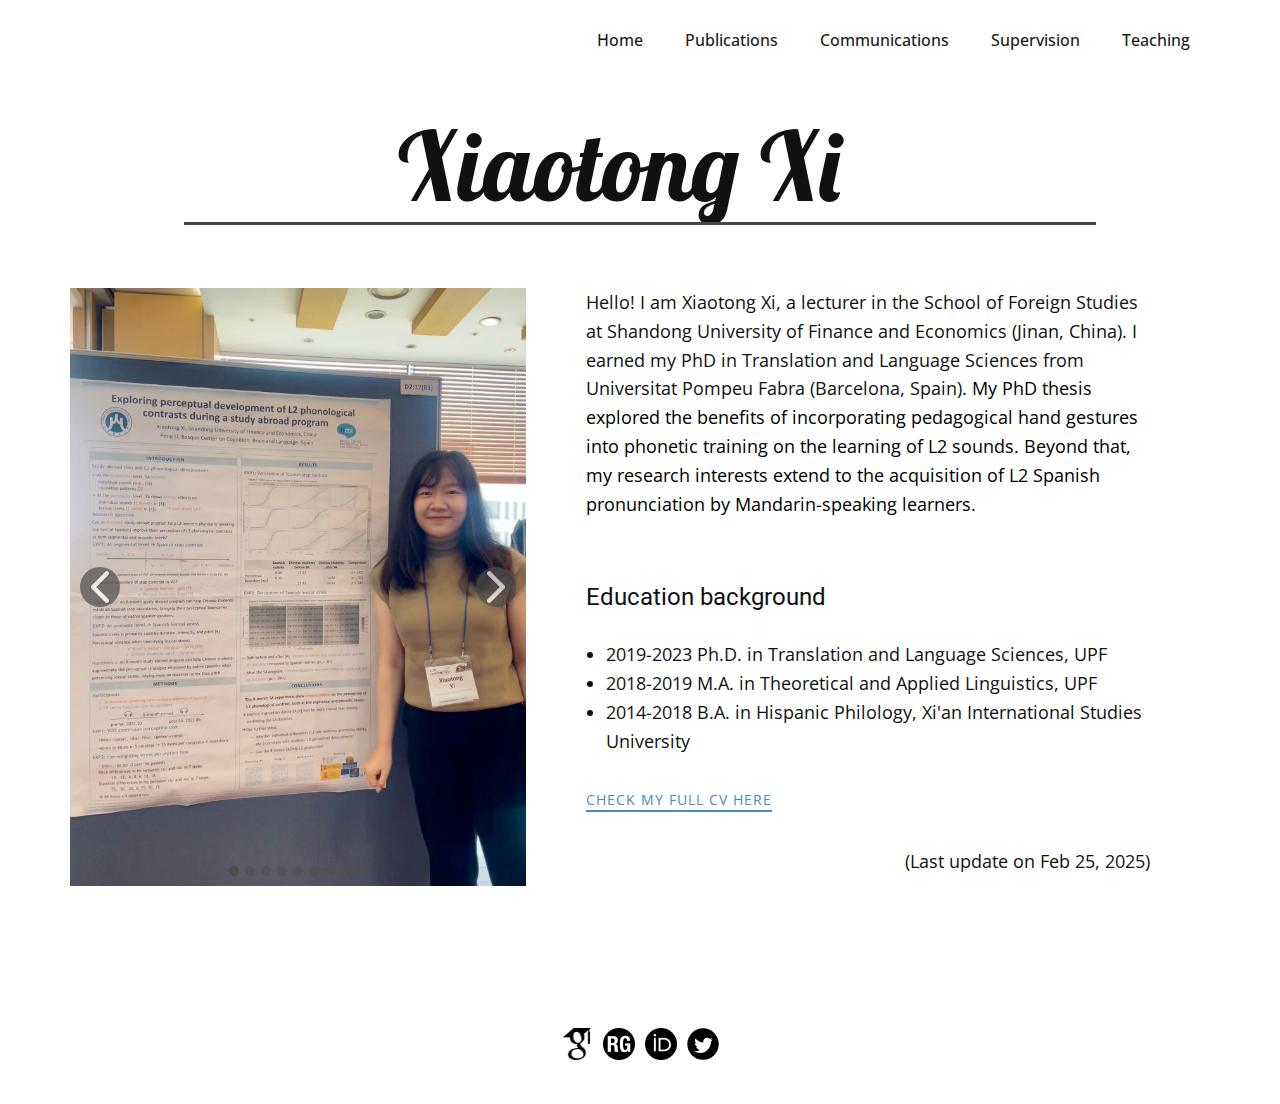
<file: index.html>
<!DOCTYPE html>
<html style="font-size: 16px;" lang="en"><head>
    <meta name="viewport" content="width=device-width, initial-scale=1.0">
    <meta charset="utf-8">
    <meta name="keywords" content="Xiaotong Xi">
    <meta name="description" content="">
    <title>Xiaotong</title>
    <link rel="stylesheet" href="nicepage.css" media="screen">
<link rel="stylesheet" href="index.css" media="screen">
    <script class="u-script" type="text/javascript" src="jquery.js" defer=""></script>
    <script class="u-script" type="text/javascript" src="nicepage.js" defer=""></script>
    
    
    
    
    <link id="u-theme-google-font" rel="stylesheet" href="https://fonts.googleapis.com/css?family=Roboto:100,100i,300,300i,400,400i,500,500i,700,700i,900,900i|Open+Sans:300,300i,400,400i,500,500i,600,600i,700,700i,800,800i">
    <link id="u-page-google-font" rel="stylesheet" href="https://fonts.googleapis.com/css?family=Lobster:400">
    <script type="application/ld+json">{
		"@context": "http://schema.org",
		"@type": "Organization",
		"name": "XiaotongXi",
		"sameAs": [
				"https://scholar.google.com/citations?user=jaJl9uUAAAAJ&hl=en",
				"https://www.researchgate.net/profile/Xiaotong-Xi",
				"https://orcid.org/0000-0002-9306-2942",
				"https://twitter.com/xiaotong_xi?lang=en"
		]
}</script>
    <meta name="theme-color" content="#478ac9">
    <meta name="twitter:site" content="@">
    <meta name="twitter:card" content="summary_large_image">
    <meta name="twitter:title" content="Xiaotong">
    <meta name="twitter:description" content="XiaotongXi">
    <meta property="og:title" content="Xiaotong">
    <meta property="og:description" content="">
    <meta property="og:type" content="website">
  <meta data-intl-tel-input-cdn-path="intlTelInput/"></head>
  <body data-home-page="Xiaotong.html" data-home-page-title="Xiaotong" data-path-to-root="./" data-include-products="false" class="u-body u-xl-mode" data-lang="en"><header class="u-clearfix u-header u-header" id="sec-3684"><div class="u-clearfix u-sheet u-sheet-1">
        <nav class="u-menu u-menu-one-level u-offcanvas u-menu-1">
          <div class="menu-collapse" style="font-size: 1rem; letter-spacing: 0px; font-weight: 500;">
            <a class="u-button-style u-custom-active-color u-custom-border u-custom-border-color u-custom-hover-color u-custom-left-right-menu-spacing u-custom-padding-bottom u-custom-text-active-color u-custom-text-color u-custom-text-hover-color u-custom-top-bottom-menu-spacing u-hamburger-link u-nav-link u-text-active-palette-1-base u-text-hover-palette-2-base u-hamburger-link-1" href="#">
              <svg class="u-svg-link" viewBox="0 0 24 24"><use xmlns:xlink="http://www.w3.org/1999/xlink" xlink:href="#menu-hamburger"></use></svg>
              <svg class="u-svg-content" version="1.1" id="menu-hamburger" viewBox="0 0 16 16" x="0px" y="0px" xmlns:xlink="http://www.w3.org/1999/xlink" xmlns="http://www.w3.org/2000/svg"><g><rect y="1" width="16" height="2"></rect><rect y="7" width="16" height="2"></rect><rect y="13" width="16" height="2"></rect>
</g></svg>
            </a>
          </div>
          <div class="u-custom-menu u-nav-container">
            <ul class="u-nav u-spacing-2 u-unstyled u-nav-1"><li class="u-nav-item"><a class="u-active-grey-5 u-button-style u-hover-grey-10 u-nav-link u-text-active-grey-90 u-text-grey-90 u-text-hover-grey-90" href="./" style="padding: 10px 20px;">Home</a>
</li><li class="u-nav-item"><a class="u-active-grey-5 u-button-style u-hover-grey-10 u-nav-link u-text-active-grey-90 u-text-grey-90 u-text-hover-grey-90" href="Publications.html" style="padding: 10px 20px;">Publications</a>
</li><li class="u-nav-item"><a class="u-active-grey-5 u-button-style u-hover-grey-10 u-nav-link u-text-active-grey-90 u-text-grey-90 u-text-hover-grey-90" href="Communications.html" style="padding: 10px 20px;">Communications</a>
</li><li class="u-nav-item"><a class="u-active-grey-5 u-button-style u-hover-grey-10 u-nav-link u-text-active-grey-90 u-text-grey-90 u-text-hover-grey-90" href="Supervision.html" style="padding: 10px 20px;">Supervision</a>
</li><li class="u-nav-item"><a class="u-active-grey-5 u-button-style u-hover-grey-10 u-nav-link u-text-active-grey-90 u-text-grey-90 u-text-hover-grey-90" href="Teaching.html" style="padding: 10px 20px;">Teaching</a>
</li></ul>
          </div>
          <div class="u-custom-menu u-nav-container-collapse">
            <div class="u-black u-container-style u-inner-container-layout u-opacity u-opacity-95 u-sidenav">
              <div class="u-inner-container-layout u-sidenav-overflow">
                <div class="u-menu-close"></div>
                <ul class="u-align-center u-nav u-popupmenu-items u-unstyled u-nav-2"><li class="u-nav-item"><a class="u-button-style u-nav-link" href="./">Home</a>
</li><li class="u-nav-item"><a class="u-button-style u-nav-link" href="Publications.html">Publications</a>
</li><li class="u-nav-item"><a class="u-button-style u-nav-link" href="Communications.html">Communications</a>
</li><li class="u-nav-item"><a class="u-button-style u-nav-link" href="Supervision.html">Supervision</a>
</li><li class="u-nav-item"><a class="u-button-style u-nav-link" href="Teaching.html">Teaching</a>
</li></ul>
              </div>
            </div>
            <div class="u-black u-menu-overlay u-opacity u-opacity-70"></div>
          </div>
        </nav>
      </div></header>
    <section class="u-clearfix u-section-1" id="sec-3f71">
      <div class="u-clearfix u-sheet u-valign-middle-lg u-valign-middle-md u-valign-middle-sm u-valign-middle-xl u-sheet-1">
        <h1 class="u-align-center u-custom-font u-font-lobster u-text u-text-default u-title u-text-1">Xiaotong Xi&nbsp;&nbsp;</h1>
        <div class="u-border-3 u-border-grey-dark-1 u-line u-line-horizontal u-line-1"></div>
      </div>
    </section>
    <section class="u-clearfix u-color-scheme-u10 u-color-style-multicolor-1 u-section-2" id="sec-ec26">
      <div class="u-clearfix u-sheet u-sheet-1">
        <div class="data-layout-selected u-clearfix u-expanded-width u-gutter-0 u-layout-wrap u-layout-wrap-1">
          <div class="u-gutter-0 u-layout">
            <div class="u-layout-row">
              <div class="u-size-24-lg u-size-24-xl u-size-29-sm u-size-29-xs u-size-60-md">
                <div class="u-layout-col">
                  <div class="u-container-style u-layout-cell u-left-cell u-size-60 u-layout-cell-1" src="">
                    <div class="u-container-layout u-valign-middle-lg u-valign-middle-md u-valign-middle-sm u-container-layout-1">
                      <div class="u-carousel u-expanded-width u-gallery u-gallery-slider u-layout-carousel u-lightbox u-no-transition u-show-text-on-hover u-gallery-1" data-interval="5000" data-u-ride="carousel" id="carousel-d0db">
                        <ol class="u-absolute-hcenter u-carousel-indicators u-carousel-indicators-1">
                          <li data-u-target="#carousel-d0db" data-u-slide-to="0" class="u-active u-grey-70 u-shape-circle" style="width: 10px; height: 10px;"></li>
                          <li data-u-target="#carousel-d0db" data-u-slide-to="1" class="u-grey-70 u-shape-circle" style="width: 10px; height: 10px;"></li>
                          <li data-u-target="#carousel-d0db" data-u-slide-to="2" class="u-grey-70 u-shape-circle" style="width: 10px; height: 10px;"></li>
                          <li data-u-target="#carousel-d0db" data-u-slide-to="3" class="u-grey-70 u-shape-circle" style="width: 10px; height: 10px;"></li>
                          <li data-u-target="#carousel-d0db" data-u-slide-to="4" class="u-grey-70 u-shape-circle" style="width: 10px; height: 10px;"></li>
                          <li data-u-target="#carousel-d0db" data-u-slide-to="5" class="u-grey-70 u-shape-circle" style="width: 10px; height: 10px;"></li>
                          <li data-u-target="#carousel-d0db" data-u-slide-to="6" class="u-grey-70 u-shape-circle" style="width: 10px; height: 10px;"></li>
                          <li data-u-target="#carousel-d0db" data-u-slide-to="7" class="u-grey-70 u-shape-circle" style="width: 10px; height: 10px;"></li>
                          <li data-u-target="#carousel-d0db" data-u-slide-to="8" class="u-grey-70 u-shape-circle" style="width: 10px; height: 10px;"></li>
                        </ol>
                        <div class="u-carousel-inner u-gallery-inner" role="listbox">
                          <div class="u-active u-carousel-item u-effect-fade u-gallery-item u-carousel-item-1" data-image-width="2746" data-image-height="3661">
                            <div class="u-back-slide">
                              <img class="u-back-image u-expanded u-back-image-1" src="images/IMG_9952.jpg">
                            </div>
                            <div class="u-align-center u-over-slide u-shading u-valign-bottom u-over-slide-1">
                              <p class="u-gallery-text">At LabPhon, Seoul, Korea<br>June, 2024
                              </p>
                            </div>
                            <style data-mode="XL"></style>
                            <style data-mode="LG"></style>
                            <style data-mode="MD"></style>
                            <style data-mode="SM"></style>
                            <style data-mode="XS" data-visited="true"></style>
                          </div>
                          <div class="u-carousel-item u-effect-fade u-gallery-item u-carousel-item-2" data-image-width="4032" data-image-height="3024">
                            <div class="u-back-slide">
                              <img class="u-back-image u-expanded u-back-image-2" src="images/IMG_8421.jpg">
                            </div>
                            <div class="u-align-center u-over-slide u-shading u-valign-bottom u-over-slide-2">
                              <p class="u-gallery-text">During TAI, Singapore<br>November, 2023
                              </p>
                            </div>
                            <style data-mode="XL"></style>
                            <style data-mode="LG"></style>
                            <style data-mode="MD"></style>
                            <style data-mode="SM"></style>
                            <style data-mode="XS" data-visited="true"></style>
                          </div>
                          <div class="u-carousel-item u-effect-fade u-gallery-item u-carousel-item-3" data-image-width="2550" data-image-height="3400">
                            <div class="u-back-slide">
                              <img class="u-back-image u-expanded u-back-image-3" src="images/IMG_8302.jpg">
                            </div>
                            <div class="u-align-center u-over-slide u-shading u-valign-bottom u-over-slide-3">
                              <p class="u-gallery-text">After PhD defense, Barcelona, Spain<br>September, 2023
                              </p>
                            </div>
                            <style data-mode="XL"></style>
                            <style data-mode="LG"></style>
                            <style data-mode="MD"></style>
                            <style data-mode="SM"></style>
                            <style data-mode="XS" data-visited="true"></style>
                          </div>
                          <div class="u-carousel-item u-effect-fade u-gallery-item u-carousel-item-4" data-image-width="4032" data-image-height="3024">
                            <div class="u-back-slide">
                              <img class="u-back-image u-expanded u-back-image-4" src="images/IMG_6779.jpg">
                            </div>
                            <div class="u-align-center u-over-slide u-shading u-valign-bottom u-over-slide-4">
                              <p class="u-gallery-text">During ICPhS, Prague, Czechia<br>August, 2023
                              </p>
                            </div>
                            <style data-mode="XL"></style>
                            <style data-mode="LG"></style>
                            <style data-mode="MD"></style>
                            <style data-mode="SM"></style>
                            <style data-mode="XS" data-visited="true"></style>
                          </div>
                          <div class="u-carousel-item u-effect-fade u-gallery-item u-carousel-item-5" data-image-width="3024" data-image-height="4032">
                            <div class="u-back-slide">
                              <img class="u-back-image u-expanded u-back-image-5" src="images/IMG_5701.JPG">
                            </div>
                            <div class="u-align-center u-over-slide u-shading u-valign-bottom u-over-slide-5">
                              <p class="u-gallery-text">At PaPE conference, Nijmegen, Netherlands<br>June, 2023
                              </p>
                            </div>
                            <style data-mode="XL"></style>
                            <style data-mode="LG"></style>
                            <style data-mode="MD"></style>
                            <style data-mode="SM"></style>
                            <style data-mode="XS" data-visited="true"></style>
                          </div>
                          <div class="u-carousel-item u-effect-fade u-gallery-item u-carousel-item-6" data-image-width="4032" data-image-height="3024">
                            <div class="u-back-slide">
                              <img class="u-back-image u-expanded u-back-image-6" src="images/IMG_4835.JPG">
                            </div>
                            <div class="u-align-center u-over-slide u-shading u-valign-bottom u-over-slide-6">
                              <p class="u-gallery-text">At AAAL conference, Portland, USA<br>March, 2023
                              </p>
                            </div>
                            <style data-mode="XL"></style>
                            <style data-mode="LG"></style>
                            <style data-mode="MD"></style>
                            <style data-mode="SM"></style>
                            <style data-mode="XS" data-visited="true"></style>
                          </div>
                          <div class="u-carousel-item u-effect-fade u-gallery-item u-carousel-item-7" data-image-width="4032" data-image-height="3024">
                            <div class="u-back-slide">
                              <img class="u-back-image u-expanded u-back-image-7" src="images/IMG_8738.jpg">
                            </div>
                            <div class="u-align-center u-over-slide u-shading u-valign-bottom u-over-slide-7">
                              <p class="u-gallery-text">In Reykjavík, Iceland<br>December, 2022
                              </p>
                            </div>
                            <style data-mode="XL"></style>
                            <style data-mode="LG"></style>
                            <style data-mode="MD"></style>
                            <style data-mode="SM"></style>
                            <style data-mode="XS" data-visited="true"></style>
                          </div>
                          <div class="u-carousel-item u-effect-fade u-gallery-item u-carousel-item-8" data-image-width="4032" data-image-height="3024">
                            <div class="u-back-slide">
                              <img class="u-back-image u-expanded u-back-image-8" src="images/IMG_7572.jpg">
                            </div>
                            <div class="u-align-center u-over-slide u-shading u-valign-bottom u-over-slide-8">
                              <p class="u-gallery-text">In New York, USA<br>July, 2022
                              </p>
                            </div>
                            <style data-mode="XL"></style>
                            <style data-mode="LG"></style>
                            <style data-mode="MD"></style>
                            <style data-mode="SM"></style>
                            <style data-mode="XS" data-visited="true"></style>
                          </div>
                          <div class="u-carousel-item u-effect-fade u-gallery-item u-carousel-item-9" data-image-width="4032" data-image-height="3024">
                            <div class="u-back-slide" data-image-width="3024" data-image-height="4032">
                              <img class="u-back-image u-expanded u-back-image-9" src="images/IMG_5471.JPG">
                            </div>
                            <div class="u-align-center u-over-slide u-shading u-valign-bottom u-over-slide-9">
                              <p class="u-gallery-text">During EPIP, Grenoble, France<br>May, 2022
                              </p>
                            </div>
                            <style data-mode="XL"></style>
                            <style data-mode="LG"></style>
                            <style data-mode="MD"></style>
                            <style data-mode="SM"></style>
                            <style data-mode="XS" data-visited="true"></style>
                          </div>
                        </div>
                        <a class="u-absolute-vcenter u-carousel-control u-carousel-control-prev u-grey-70 u-icon-circle u-opacity u-opacity-70 u-spacing-10 u-text-white u-carousel-control-1" href="#carousel-d0db" role="button" data-u-slide="prev">
                          <span aria-hidden="true">
                            <svg viewBox="0 0 451.847 451.847"><path d="M97.141,225.92c0-8.095,3.091-16.192,9.259-22.366L300.689,9.27c12.359-12.359,32.397-12.359,44.751,0
c12.354,12.354,12.354,32.388,0,44.748L173.525,225.92l171.903,171.909c12.354,12.354,12.354,32.391,0,44.744
c-12.354,12.365-32.386,12.365-44.745,0l-194.29-194.281C100.226,242.115,97.141,234.018,97.141,225.92z"></path></svg>
                          </span>
                          <span class="sr-only">
                            <svg viewBox="0 0 451.847 451.847"><path d="M97.141,225.92c0-8.095,3.091-16.192,9.259-22.366L300.689,9.27c12.359-12.359,32.397-12.359,44.751,0
c12.354,12.354,12.354,32.388,0,44.748L173.525,225.92l171.903,171.909c12.354,12.354,12.354,32.391,0,44.744
c-12.354,12.365-32.386,12.365-44.745,0l-194.29-194.281C100.226,242.115,97.141,234.018,97.141,225.92z"></path></svg>
                          </span>
                        </a>
                        <a class="u-absolute-vcenter u-carousel-control u-carousel-control-next u-grey-70 u-icon-circle u-opacity u-opacity-70 u-spacing-10 u-text-white u-carousel-control-2" href="#carousel-d0db" role="button" data-u-slide="next">
                          <span aria-hidden="true">
                            <svg viewBox="0 0 451.846 451.847"><path d="M345.441,248.292L151.154,442.573c-12.359,12.365-32.397,12.365-44.75,0c-12.354-12.354-12.354-32.391,0-44.744
L278.318,225.92L106.409,54.017c-12.354-12.359-12.354-32.394,0-44.748c12.354-12.359,32.391-12.359,44.75,0l194.287,194.284
c6.177,6.18,9.262,14.271,9.262,22.366C354.708,234.018,351.617,242.115,345.441,248.292z"></path></svg>
                          </span>
                          <span class="sr-only">
                            <svg viewBox="0 0 451.846 451.847"><path d="M345.441,248.292L151.154,442.573c-12.359,12.365-32.397,12.365-44.75,0c-12.354-12.354-12.354-32.391,0-44.744
L278.318,225.92L106.409,54.017c-12.354-12.359-12.354-32.394,0-44.748c12.354-12.359,32.391-12.359,44.75,0l194.287,194.284
c6.177,6.18,9.262,14.271,9.262,22.366C354.708,234.018,351.617,242.115,345.441,248.292z"></path></svg>
                          </span>
                        </a>
                      </div>
                    </div>
                  </div>
                </div>
              </div>
              <div class="u-size-31-sm u-size-31-xs u-size-36-lg u-size-36-xl u-size-60-md">
                <div class="u-layout-col">
                  <div class="u-align-left u-container-align-left u-container-style u-layout-cell u-right-cell u-size-20 u-layout-cell-2">
                    <div class="u-container-layout u-container-layout-2">
                      <p class="u-text u-text-1">Hello! I am Xiaotong Xi, a lecturer in the School of Foreign Studies at Shandong University of Finance and Economics (Jinan, China). I earned my PhD in Translation and Language Sciences from Universitat Pompeu Fabra (Barcelona, Spain)<span class="u-text-black">.&nbsp;My PhD thesis explored the benefits of incorporating pedagogical hand gestures into phonetic training on the learning of L2 sounds. Beyond that, my research interests extend to the acquisition of L2 Spanish pronunciation by Mandarin-speaking learners.</span>
                      </p>
                    </div>
                  </div>
                  <div class="u-container-style u-layout-cell u-right-cell u-size-40 u-layout-cell-3">
                    <div class="u-container-layout u-container-layout-3">
                      <h4 class="u-align-left u-text u-text-2"> Education background</h4>
                      <ul class="u-align-left u-text u-text-3">
                        <li>2019-2023 Ph.D. in Translation and Language Sciences, UPF</li>
                        <li>2018-2019 M.A. in Theoretical and Applied Linguistics, UPF</li>
                        <li>2014-2018 B.A. in Hispanic Philology, Xi'an International Studies University</li>
                      </ul>
                      <a href="files/CV-XiaotongXi.pdf" class="u-active-none u-border-2 u-border-no-left u-border-no-right u-border-no-top u-border-palette-1-base u-btn u-btn-rectangle u-button-style u-file-link u-hover-none u-none u-btn-1" target="_blank">Check my full cv here</a>
                      <p class="u-align-right u-text u-text-4">(Last update on Feb 25, 2025)</p>
                    </div>
                  </div>
                </div>
              </div>
            </div>
          </div>
        </div>
      </div>
    </section>
    
    
    
    <footer class="u-align-center u-clearfix u-container-align-center u-footer u-white u-footer" id="sec-509f"><div class="u-clearfix u-sheet u-valign-middle u-sheet-1">
        <div class="u-social-icons u-spacing-10 u-social-icons-1">
          <a class="u-social-url" target="_blank" data-type="Custom" title="https://scholar.google.com/citations?user=jaJl9uUAAAAJ&amp;hl=en" href="https://scholar.google.com/citations?user=jaJl9uUAAAAJ&amp;hl=en">
            <span class="u-file-icon u-icon u-social-custom u-social-icon u-text-black u-icon-1"><img src="images/google-scholar-95393013.png" alt=""></span>
          </a>
          <a class="u-social-url" target="_blank" data-type="Custom" title="Custom" href="https://www.researchgate.net/profile/Xiaotong-Xi">
            <span class="u-file-icon u-icon u-social-custom u-social-icon u-text-black u-icon-2"><img src="images/49394-ef3a2341.png" alt=""></span>
          </a>
          <a class="u-social-url" target="_blank" data-type="Custom" title="Custom" href="https://orcid.org/0000-0002-9306-2942">
            <span class="u-file-icon u-icon u-social-custom u-social-icon u-text-black u-icon-3"><img src="images/orcid-ed1b7925.png" alt=""></span>
          </a>
          <a class="u-social-url" title="twitter" target="_blank" href="https://twitter.com/xiaotong_xi?lang=en">
            <span class="u-icon u-social-icon u-social-twitter u-text-black u-icon-4"><svg class="u-svg-link" preserveAspectRatio="xMidYMin slice" viewBox="0 0 112 112" style=""><use xmlns:xlink="http://www.w3.org/1999/xlink" xlink:href="#svg-87dc"></use></svg><svg class="u-svg-content" viewBox="0 0 112 112" x="0" y="0" id="svg-87dc"><circle fill="currentColor" class="st0" cx="56.1" cy="56.1" r="55"></circle><path fill="#FFFFFF" d="M83.8,47.3c0,0.6,0,1.2,0,1.7c0,17.7-13.5,38.2-38.2,38.2C38,87.2,31,85,25,81.2c1,0.1,2.1,0.2,3.2,0.2
c6.3,0,12.1-2.1,16.7-5.7c-5.9-0.1-10.8-4-12.5-9.3c0.8,0.2,1.7,0.2,2.5,0.2c1.2,0,2.4-0.2,3.5-0.5c-6.1-1.2-10.8-6.7-10.8-13.1
c0-0.1,0-0.1,0-0.2c1.8,1,3.9,1.6,6.1,1.7c-3.6-2.4-6-6.5-6-11.2c0-2.5,0.7-4.8,1.8-6.7c6.6,8.1,16.5,13.5,27.6,14
c-0.2-1-0.3-2-0.3-3.1c0-7.4,6-13.4,13.4-13.4c3.9,0,7.3,1.6,9.8,4.2c3.1-0.6,5.9-1.7,8.5-3.3c-1,3.1-3.1,5.8-5.9,7.4
c2.7-0.3,5.3-1,7.7-2.1C88.7,43,86.4,45.4,83.8,47.3z"></path></svg></span>
          </a>
        </div>
      </div></footer>
  
</body></html>
</file>
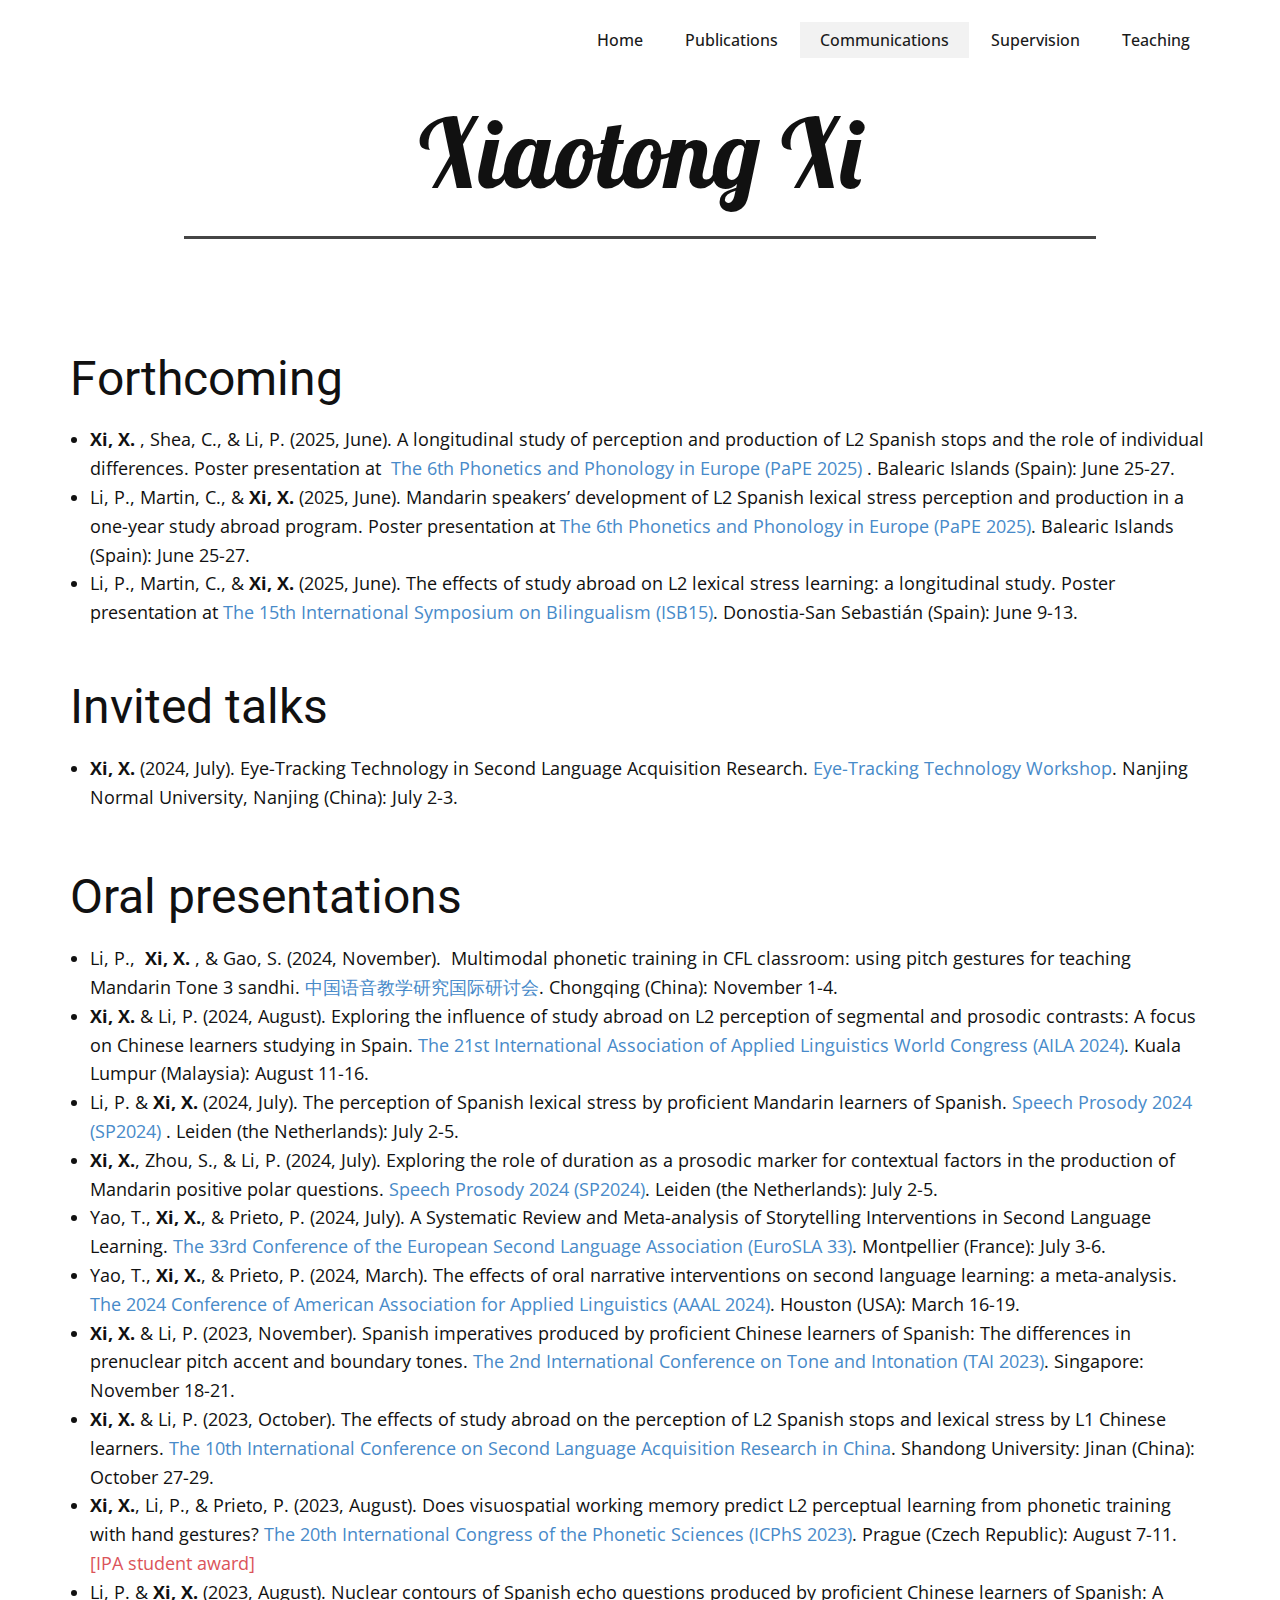
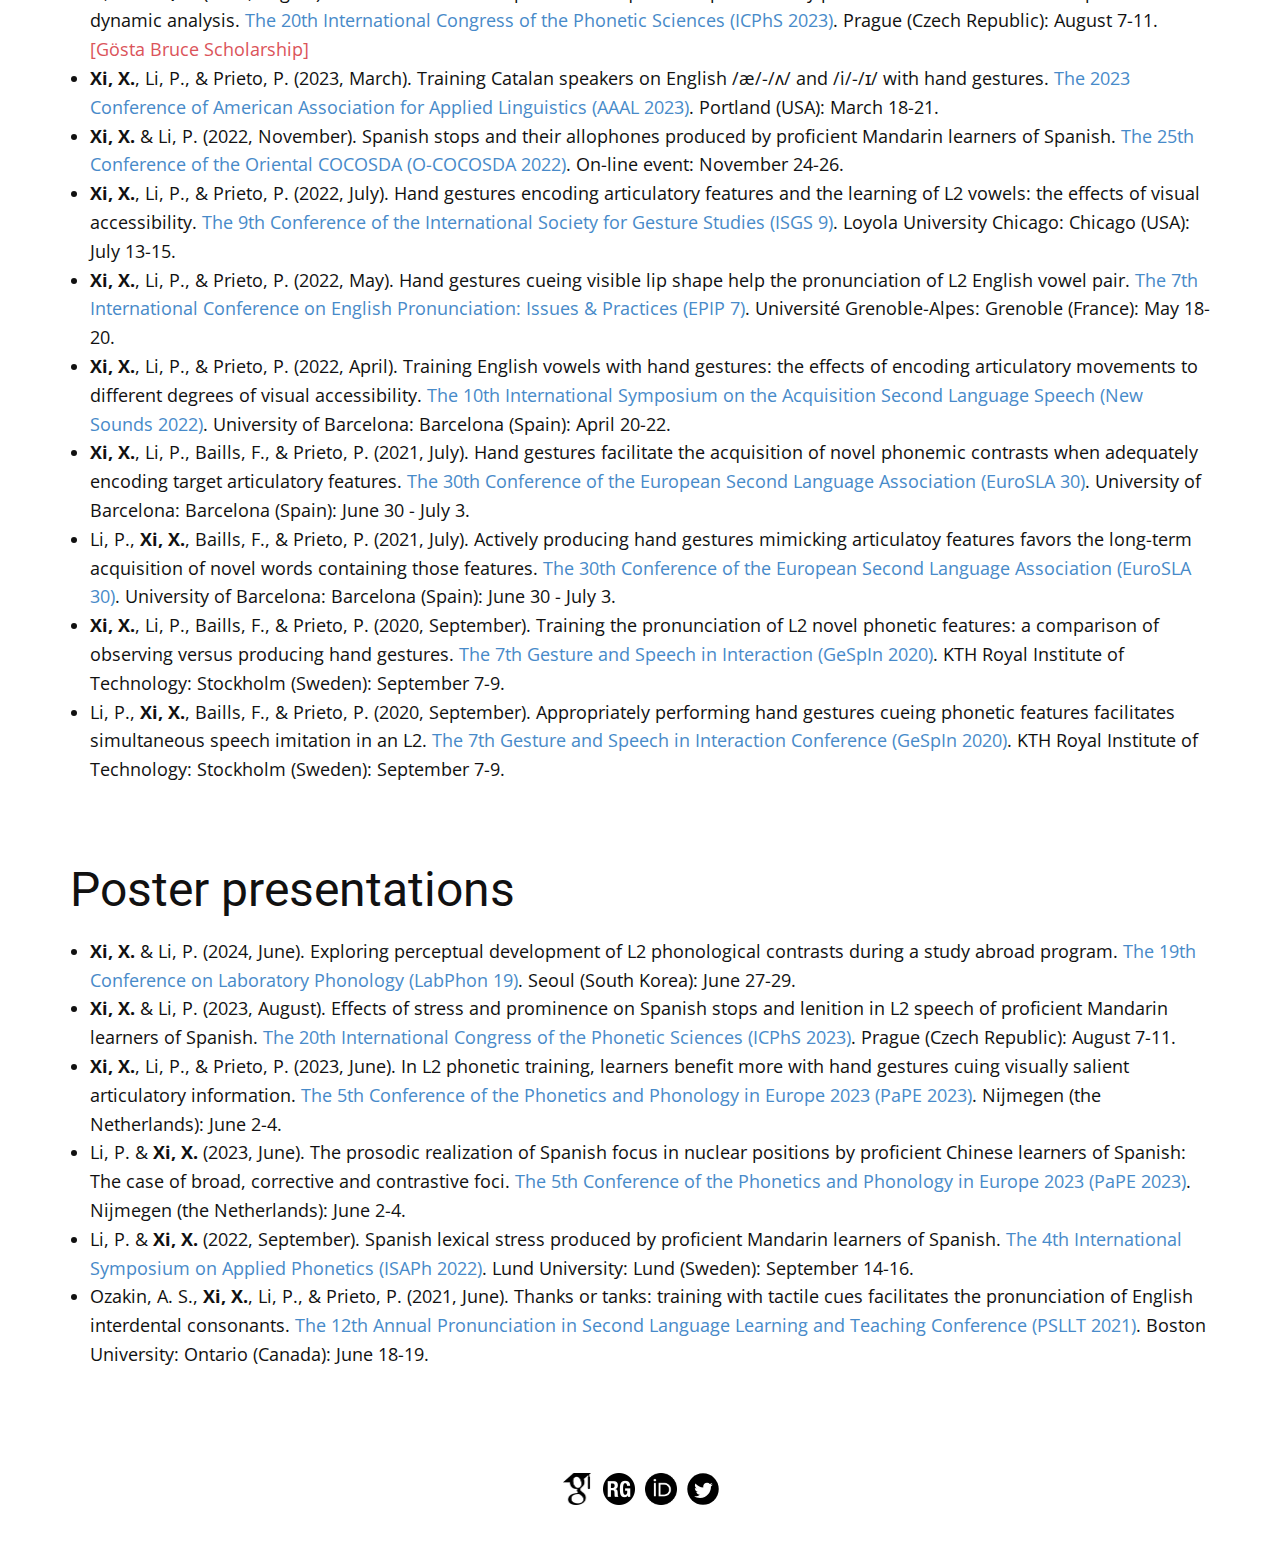
<file: Communications.html>
<!DOCTYPE html>
<html style="font-size: 16px;" lang="en"><head>
    <meta name="viewport" content="width=device-width, initial-scale=1.0">
    <meta charset="utf-8">
    <meta name="keywords" content="Xiaotong Xi, Oral presentations, Poster presentations">
    <meta name="description" content="">
    <title>Communications</title>
    <link rel="stylesheet" href="nicepage.css" media="screen">
<link rel="stylesheet" href="Communications.css" media="screen">
    <script class="u-script" type="text/javascript" src="jquery.js" defer=""></script>
    <script class="u-script" type="text/javascript" src="nicepage.js" defer=""></script>
    
    
    
    
    
    
    
    <link id="u-theme-google-font" rel="stylesheet" href="https://fonts.googleapis.com/css?family=Roboto:100,100i,300,300i,400,400i,500,500i,700,700i,900,900i|Open+Sans:300,300i,400,400i,500,500i,600,600i,700,700i,800,800i">
    <link id="u-page-google-font" rel="stylesheet" href="https://fonts.googleapis.com/css?family=Lobster:400">
    <script type="application/ld+json">{
		"@context": "http://schema.org",
		"@type": "Organization",
		"name": "XiaotongXi",
		"sameAs": [
				"https://scholar.google.com/citations?user=jaJl9uUAAAAJ&hl=en",
				"https://www.researchgate.net/profile/Xiaotong-Xi",
				"https://orcid.org/0000-0002-9306-2942",
				"https://twitter.com/xiaotong_xi?lang=en"
		]
}</script>
    <meta name="theme-color" content="#478ac9">
    <meta name="twitter:site" content="@">
    <meta name="twitter:card" content="summary_large_image">
    <meta name="twitter:title" content="Communications">
    <meta name="twitter:description" content="XiaotongXi">
    <meta property="og:title" content="Communications">
    <meta property="og:description" content="">
    <meta property="og:type" content="website">
  <meta data-intl-tel-input-cdn-path="intlTelInput/"></head>
  <body data-path-to-root="./" data-include-products="false" class="u-body u-xl-mode" data-lang="en"><header class="u-clearfix u-header u-header" id="sec-3684"><div class="u-clearfix u-sheet u-sheet-1">
        <nav class="u-menu u-menu-one-level u-offcanvas u-menu-1">
          <div class="menu-collapse" style="font-size: 1rem; letter-spacing: 0px; font-weight: 500;">
            <a class="u-button-style u-custom-active-color u-custom-border u-custom-border-color u-custom-hover-color u-custom-left-right-menu-spacing u-custom-padding-bottom u-custom-text-active-color u-custom-text-color u-custom-text-hover-color u-custom-top-bottom-menu-spacing u-hamburger-link u-nav-link u-text-active-palette-1-base u-text-hover-palette-2-base u-hamburger-link-1" href="#">
              <svg class="u-svg-link" viewBox="0 0 24 24"><use xmlns:xlink="http://www.w3.org/1999/xlink" xlink:href="#menu-hamburger"></use></svg>
              <svg class="u-svg-content" version="1.1" id="menu-hamburger" viewBox="0 0 16 16" x="0px" y="0px" xmlns:xlink="http://www.w3.org/1999/xlink" xmlns="http://www.w3.org/2000/svg"><g><rect y="1" width="16" height="2"></rect><rect y="7" width="16" height="2"></rect><rect y="13" width="16" height="2"></rect>
</g></svg>
            </a>
          </div>
          <div class="u-custom-menu u-nav-container">
            <ul class="u-nav u-spacing-2 u-unstyled u-nav-1"><li class="u-nav-item"><a class="u-active-grey-5 u-button-style u-hover-grey-10 u-nav-link u-text-active-grey-90 u-text-grey-90 u-text-hover-grey-90" href="./" style="padding: 10px 20px;">Home</a>
</li><li class="u-nav-item"><a class="u-active-grey-5 u-button-style u-hover-grey-10 u-nav-link u-text-active-grey-90 u-text-grey-90 u-text-hover-grey-90" href="Publications.html" style="padding: 10px 20px;">Publications</a>
</li><li class="u-nav-item"><a class="u-active-grey-5 u-button-style u-hover-grey-10 u-nav-link u-text-active-grey-90 u-text-grey-90 u-text-hover-grey-90" href="Communications.html" style="padding: 10px 20px;">Communications</a>
</li><li class="u-nav-item"><a class="u-active-grey-5 u-button-style u-hover-grey-10 u-nav-link u-text-active-grey-90 u-text-grey-90 u-text-hover-grey-90" href="Supervision.html" style="padding: 10px 20px;">Supervision</a>
</li><li class="u-nav-item"><a class="u-active-grey-5 u-button-style u-hover-grey-10 u-nav-link u-text-active-grey-90 u-text-grey-90 u-text-hover-grey-90" href="Teaching.html" style="padding: 10px 20px;">Teaching</a>
</li></ul>
          </div>
          <div class="u-custom-menu u-nav-container-collapse">
            <div class="u-black u-container-style u-inner-container-layout u-opacity u-opacity-95 u-sidenav">
              <div class="u-inner-container-layout u-sidenav-overflow">
                <div class="u-menu-close"></div>
                <ul class="u-align-center u-nav u-popupmenu-items u-unstyled u-nav-2"><li class="u-nav-item"><a class="u-button-style u-nav-link" href="./">Home</a>
</li><li class="u-nav-item"><a class="u-button-style u-nav-link" href="Publications.html">Publications</a>
</li><li class="u-nav-item"><a class="u-button-style u-nav-link" href="Communications.html">Communications</a>
</li><li class="u-nav-item"><a class="u-button-style u-nav-link" href="Supervision.html">Supervision</a>
</li><li class="u-nav-item"><a class="u-button-style u-nav-link" href="Teaching.html">Teaching</a>
</li></ul>
              </div>
            </div>
            <div class="u-black u-menu-overlay u-opacity u-opacity-70"></div>
          </div>
        </nav>
      </div></header>
    <section class="u-clearfix u-section-1" id="sec-71d9">
      <div class="u-clearfix u-sheet u-valign-middle-lg u-valign-middle-md u-valign-middle-sm u-valign-middle-xl u-sheet-1">
        <h1 class="u-align-center u-custom-font u-font-lobster u-text u-text-default u-title u-text-1">Xiaotong Xi</h1>
        <div class="u-border-3 u-border-grey-dark-1 u-line u-line-horizontal u-line-1"></div>
      </div>
    </section>
    <section class="u-clearfix u-section-2" id="sec-f8be">
      <div class="u-clearfix u-sheet u-sheet-1">
        <h2 class="u-text u-text-default u-text-1">Forthcoming</h2>
        <ul class="u-text u-text-2">
          <li>
            <span style="font-weight: 700;">Xi, X.</span>
            <span style="font-size: 1.125rem; background-color: #ffffff; color: #111111; font-family: 'Open Sans',sans-serif;">, Shea, C., &amp; Li, P. (2025, June). A longitudinal study of perception and production of L2 Spanish stops and the role of
individual differences. Poster presentation at&nbsp;</span>
            <a href="https://agenda.uib.es/120122/detail/6th-phonetics-and-phonology-in-europe-pape-2025.html" class="u-active-none u-border-none u-btn u-button-link u-button-style u-hover-none u-none u-text-palette-1-base u-btn-1" target="_blank">The 6th Phonetics and Phonology in Europe (PaPE 2025)</a>
            <span style="font-size: 1.125rem; background-color: #ffffff; color: #111111; font-family: 'Open Sans',sans-serif;">. Balearic Islands (Spain): June 25-27.</span>
          </li>
          <li>Li, P., Martin, C., &amp; <span style="font-weight: 700;">Xi, X.</span> (2025, June). Mandarin speakers’
development of L2 Spanish lexical stress perception and production in a one-year
study abroad program. Poster presentation at&nbsp;<a href="https://agenda.uib.es/120122/detail/6th-phonetics-and-phonology-in-europe-pape-2025.html" class="u-active-none u-border-none u-btn u-button-link u-button-style u-hover-none u-none u-text-palette-1-base u-btn-2" target="_blank">The 6th Phonetics and Phonology in Europe (PaPE 2025)</a>. Balearic Islands (Spain): June 25-27.<br>
          </li>
          <li>Li, P., Martin, C., &amp; <span style="font-weight: 700;">Xi, X.</span> (2025, June). The effects of study abroad on L2 lexical stress learning: a longitudinal study. Poster presentation at <a href="https://www.bcbl.eu/events/isb15/en/" class="u-active-none u-border-none u-btn u-button-link u-button-style u-hover-none u-none u-text-palette-1-base u-btn-3" target="_blank">The 15th International Symposium on Bilingualism (ISB15)</a>. Donostia-San Sebastián (Spain): June 9-13.<br>
          </li>
        </ul>
      </div>
    </section>
    <section class="u-clearfix u-section-3" id="sec-9e88">
      <div class="u-clearfix u-sheet u-sheet-1">
        <h2 class="u-text u-text-default u-text-1">Invited talks</h2>
        <ul class="u-text u-text-2">
          <li>
            <span style="font-weight: 700;">Xi, X.</span> (2024, July). ​Eye-Tracking Technology in Second Language Acquisition Research. <a href="https://mp.weixin.qq.com/s/MNIv4CIKS8jh5egCuCnKNw" class="u-active-none u-border-none u-btn u-button-link u-button-style u-hover-none u-none u-text-palette-1-base u-btn-1" target="_blank">Eye-Tracking Technology Workshop</a>. Nanjing Normal University, Nanjing (China): July 2-3.
          </li>
        </ul>
      </div>
    </section>
    <section class="u-clearfix u-section-4" id="sec-c7c2">
      <div class="u-clearfix u-sheet u-sheet-1">
        <h2 class="u-text u-text-default u-text-1">Oral presentations</h2>
        <ul class="u-text u-text-default u-text-2">
          <li style=""> Li, P.,&nbsp;<span style="font-weight: 700;"> Xi, X.<span style="font-weight: 400;"> , &amp; Gao, S. (2024, November).&nbsp;</span>
            </span> Multimodal
phonetic training in CFL classroom: using pitch gestures for teaching Mandarin
Tone 3 sandhi. <a href="https://mp.weixin.qq.com/s/X8hrVReRLLd3mP04h3p0DA" class="u-active-none u-border-none u-btn u-button-link u-button-style u-hover-none u-none u-text-palette-1-base u-btn-1" target="_blank">中国语音教学研究国际研讨会</a>. Chongqing (China): November 1-4.<br>
          </li>
          <li style="">
            <span style="font-weight: 700;">Xi, X.</span> &amp; Li, P. (2024, August). Exploring the influence of study abroad on L2 perception of segmental and prosodic contrasts: A focus on Chinese learners studying in Spain. <a href="https://aila2024.com/" class="u-active-none u-border-none u-btn u-button-link u-button-style u-hover-none u-none u-text-palette-1-base u-btn-2" target="_blank">The 21st International Association of Applied Linguistics World Congress (AILA 2024)</a>. Kuala Lumpur (Malaysia): August 11-16.<br>
          </li>
          <li style="">Li, P. &amp; <span style="font-weight: 700;">Xi, X.</span> (2024, July). The perception of Spanish lexical stress by proficient Mandarin learners of Spanish. <a href="https://www.universiteitleiden.nl/sp2024" class="u-active-none u-border-none u-btn u-button-link u-button-style u-hover-none u-none u-text-palette-1-base u-btn-3" target="_blank">Speech Prosody 2024 (SP2024)</a>
            <span style="background-color: #ffffff; color: #111111; font-family: 'Open Sans',sans-serif;">. Leiden (the Netherlands): July 2-5.</span>
          </li>
          <li style="">
            <span style="font-weight: 700;">Xi, X.</span>, Zhou, S., &amp; Li, P. (2024, July). Exploring the role of duration as a prosodic marker for contextual factors in the production of Mandarin positive polar questions.&nbsp;<a href="https://www.universiteitleiden.nl/sp2024" target="_blank" class="u-active-none u-border-none u-btn u-button-style u-hover-none u-none u-text-palette-1-base u-btn-4">Speech Prosody 2024 (SP2024)</a>. Leiden (the Netherlands): July 2-5.
          </li>
          <li style="">Yao, T., <span style="font-weight: 700;">Xi, X.</span>, &amp; Prieto, P. (2024, July). A Systematic Review and Meta-analysis of Storytelling Interventions in Second Language Learning. <a href="https://eurosla33.sciencesconf.org/" target="_blank" class="u-active-none u-border-none u-btn u-button-style u-hover-none u-none u-text-palette-1-base u-btn-5">The 33rd Conference of the European Second Language Association (EuroSLA 33)</a>. ​Montpellier (France): July 3-6.<br>
          </li>
          <li style="">Yao, T., <span style="font-weight: 700;">Xi, X.</span>, &amp; Prieto, P. (2024, March).&nbsp;The effects of oral narrative interventions on second language learning: a meta-analysis. <a href="https://www.aaal.org/events/aaal-2024-conference---houston-texas" class="u-active-none u-border-none u-btn u-button-link u-button-style u-hover-none u-none u-text-palette-1-base u-btn-6" target="_blank">The 2024 Conference of American Association for Applied Linguistics (AAAL 2024)</a>. Houston (USA): March 16-19. 
          </li>
          <li style="">
            <span style="font-weight: 700;">Xi, X.</span>&nbsp;&amp; Li, P. (2023, November). Spanish imperatives produced by proficient Chinese learners of Spanish: The differences in prenuclear pitch accent and boundary tones.&nbsp;<a href="https://www.colips.org/conferences/tai2023/wp/" class="u-active-none u-border-none u-btn u-button-link u-button-style u-hover-none u-none u-text-palette-1-base u-btn-7" target="_blank">The 2nd International Conference on Tone and Intonation (TAI 2023)</a>. Singapore: November 18-21.<br>
          </li>
          <li>
            <span style="font-weight: 700;">Xi, X.</span>&nbsp;&amp; Li, P. (2023, October). The effects of study abroad on the perception of L2 Spanish stops and lexical stress by L1 Chinese learners.&nbsp;<a href="https://www.flc.sdu.edu.cn/info/1150/19197.htm" class="u-active-none u-border-none u-btn u-button-link u-button-style u-hover-none u-none u-text-palette-1-base u-btn-8" target="_blank">The 10th International Conference on Second Language Acquisition Research in China</a>. Shandong University: Jinan (China): October 27-29.<br>
          </li>
          <li>
            <span style="font-weight: 700;">Xi, X.</span>, Li, P., &amp; Prieto, P. (2023, August). Does visuospatial working memory predict L2 perceptual learning from phonetic training with hand gestures?&nbsp;<a href="https://www.icphs2023.org/" class="u-active-none u-border-none u-btn u-button-link u-button-style u-hover-none u-none u-text-palette-1-base u-btn-9" target="_blank">The 20th International Congress of the Phonetic Sciences (ICPhS 2023)</a>. Prague (Czech Republic): August 7-11. <span class="u-text-palette-2-base">[IPA student award]</span>
          </li>
          <li>Li, P. &amp;&nbsp;<span style="font-weight: 700;">Xi, X.</span>&nbsp;(2023, August). Nuclear contours of Spanish echo questions produced by proficient Chinese learners of Spanish: A dynamic analysis.&nbsp;<a href="https://www.icphs2023.org/" class="u-active-none u-border-none u-btn u-button-link u-button-style u-hover-none u-none u-text-palette-1-base u-btn-10" target="_blank">The 20th International Congress of the Phonetic Sciences (ICPhS 2023)</a>. Prague (Czech Republic): August 7-11. <span class="u-text-palette-2-base">[Gösta Bruce Scholarship]</span>
          </li>
          <li>
            <span style="font-weight: 700;">Xi, X.</span>, Li, P., &amp; Prieto, P. (2023, March). Training Catalan speakers on English /æ/-/ʌ/ and /i/-/ɪ/ with hand gestures.&nbsp;<a href="https://www.aaal.org/events/aaal-2023-conference---portland-oregon" class="u-active-none u-border-none u-btn u-button-link u-button-style u-hover-none u-none u-text-palette-1-base u-btn-11" target="_blank">The 2023 Conference of American Association for Applied Linguistics (AAAL 2023)</a>. Portland (USA): March 18-21.
          </li>
          <li>
            <span style="font-weight: 700;">Xi, X.</span>&nbsp;&amp; Li, P. (2022, November). Spanish stops and their allophones produced by proficient Mandarin learners of Spanish.&nbsp;<a href="https://vlsp.org.vn/cocosda2022/" class="u-active-none u-border-none u-btn u-button-link u-button-style u-hover-none u-none u-text-palette-1-base u-btn-12" target="_blank">The 25th Conference of the Oriental COCOSDA (O-COCOSDA 2022)</a>. On-line event: November 24-26.
          </li>
          <li>
            <span style="font-weight: 700;">Xi, X.</span>, Li, P., &amp; Prieto, P. (2022, July). Hand gestures encoding articulatory features and the learning of L2 vowels: the effects of visual accessibility.&nbsp;<a href="https://isgs9conference.wixsite.com/isgs9" class="u-active-none u-border-none u-btn u-button-link u-button-style u-hover-none u-none u-text-palette-1-base u-btn-13" target="_blank">The 9th Conference of the International Society for Gesture Studies (ISGS 9)</a>. Loyola University Chicago: Chicago (USA): July 13-15.
          </li>
          <li>
            <span style="font-weight: 700;">Xi, X.</span>, Li, P., &amp; Prieto, P. (2022, May). Hand gestures cueing visible lip shape help the pronunciation of L2 English vowel pair.&nbsp;<a href="https://epip7.sciencesconf.org/" class="u-active-none u-border-none u-btn u-button-link u-button-style u-hover-none u-none u-text-palette-1-base u-btn-14" target="_blank">The 7th International Conference on English Pronunciation: Issues &amp; Practices (EPIP 7)</a>. Université Grenoble-Alpes: Grenoble (France): May 18-20.
          </li>
          <li>
            <span style="font-weight: 700;">Xi, X.</span>, Li, P., &amp; Prieto, P. (2022, April). Training English vowels with hand gestures: the effects of encoding articulatory movements to different degrees of visual accessibility.&nbsp;<a href="https://www.ub.edu/newsounds2022/" class="u-active-none u-border-none u-btn u-button-link u-button-style u-hover-none u-none u-text-palette-1-base u-btn-15" target="_blank">The 10th International Symposium on the Acquisition Second Language Speech (New Sounds 2022)</a>. University of Barcelona: Barcelona (Spain): April 20-22.
          </li>
          <li>
            <span style="font-weight: 700;">Xi, X.</span>, Li, P., Baills, F., &amp; Prieto, P. (2021, July). Hand gestures facilitate the acquisition of novel phonemic contrasts when adequately encoding target articulatory features.&nbsp;<a href="https://www.ub.edu/eurosla2020/" class="u-active-none u-border-none u-btn u-button-link u-button-style u-hover-none u-none u-text-palette-1-base u-btn-16" target="_blank">The 30th Conference of the European Second Language Association (EuroSLA 30)</a>. University of Barcelona: Barcelona (Spain): June 30 - July 3.
          </li>
          <li>Li, P.,&nbsp;<span style="font-weight: 700;">Xi, X.</span>, Baills, F., &amp; Prieto, P. (2021, July). Actively producing hand gestures mimicking articulatoy features favors the long-term acquisition of novel words containing those features.&nbsp;<a href="https://www.ub.edu/eurosla2020/" class="u-active-none u-border-none u-btn u-button-link u-button-style u-hover-none u-none u-text-palette-1-base u-btn-17" target="_blank">The 30th Conference of the European Second Language Association (EuroSLA 30)</a>. University of Barcelona: Barcelona (Spain): June 30 - July 3.
          </li>
          <li>
            <span style="font-weight: 700;">Xi, X.</span>, Li, P., Baills, F., &amp; Prieto, P. (2020, September). Training the pronunciation of L2 novel phonetic features: a comparison of observing versus producing hand gestures.&nbsp;<a href="https://sprakbanken.speech.kth.se/events/gespin/cfp.shtml" class="u-active-none u-border-none u-btn u-button-link u-button-style u-hover-none u-none u-text-palette-1-base u-btn-18" target="_blank">The 7th Gesture and Speech in Interaction (GeSpIn 2020)</a>. KTH Royal Institute of Technology: Stockholm (Sweden): September 7-9.
          </li>
          <li>Li, P.,&nbsp;<span style="font-weight: 700;">Xi, X.</span>, Baills, F., &amp; Prieto, P. (2020, September). Appropriately performing hand gestures cueing phonetic features facilitates simultaneous speech imitation in an L2.&nbsp;<a href="https://sprakbanken.speech.kth.se/events/gespin/cfp.shtml" class="u-active-none u-border-none u-btn u-button-link u-button-style u-hover-none u-none u-text-palette-1-base u-btn-19" target="_blank">The 7th Gesture and Speech in Interaction Conference (GeSpIn 2020)</a>. KTH Royal Institute of Technology: Stockholm (Sweden): September 7-9.
          </li>
        </ul>
      </div>
    </section>
    <section class="u-clearfix u-section-5" id="sec-dfe3">
      <div class="u-clearfix u-sheet u-sheet-1">
        <h2 class="u-text u-text-default u-text-1">Poster presentations</h2>
        <ul class="u-text u-text-default u-text-2">
          <li>
            <span style="font-weight: 700;">Xi, X. <span style="font-weight: 400;">&amp; Li, P. (2024, June). Exploring perceptual development of L2 phonological contrasts during a study abroad program.&nbsp;<a href="https://labphon.org/labphon19/home" class="u-active-none u-border-none u-btn u-button-link u-button-style u-hover-none u-none u-text-palette-1-base u-btn-1" target="_blank">The 19th Conference on Laboratory Phonology (LabPhon 19)</a>. Seoul (South Korea): June 27-29.
              </span>
              <br>
            </span>
          </li>
          <li>
            <span style="font-weight: 700;">Xi, X.</span>&nbsp;&amp; Li, P. (2023, August). Effects of stress and prominence on Spanish stops and lenition in L2 speech of proficient Mandarin learners of Spanish.&nbsp;<a href="https://www.icphs2023.org/" class="u-active-none u-border-none u-btn u-button-link u-button-style u-hover-none u-none u-text-palette-1-base u-btn-2" target="_blank">The 20th International Congress of the Phonetic Sciences (ICPhS 2023)</a>. Prague (Czech Republic): August 7-11.
          </li>
          <li>
            <span style="font-weight: 700;">Xi, X.</span>, Li, P., &amp; Prieto, P. (2023, June). In L2 phonetic training, learners benefit more with hand gestures cuing visually salient articulatory information.&nbsp;<a href="https://pape-conference.org/" class="u-active-none u-border-none u-btn u-button-link u-button-style u-hover-none u-none u-text-palette-1-base u-btn-3" target="_blank">The 5th Conference of the Phonetics and Phonology in Europe 2023 (PaPE 2023)</a>. Nijmegen (the Netherlands): June 2-4.
          </li>
          <li>Li, P. &amp;&nbsp;<span style="font-weight: 700;">Xi, X.</span>&nbsp;(2023, June). The prosodic realization of Spanish focus in nuclear positions by proficient Chinese learners of Spanish: The case of broad, corrective and contrastive foci.&nbsp;<a href="https://pape-conference.org/" class="u-active-none u-border-none u-btn u-button-link u-button-style u-hover-none u-none u-text-palette-1-base u-btn-4" target="_blank">The 5th Conference of the Phonetics and Phonology in Europe 2023 (PaPE 2023)</a>. Nijmegen (the Netherlands): June 2-4.
          </li>
          <li>Li, P. &amp;&nbsp;<span style="font-weight: 700;">Xi, X.</span>&nbsp;(2022, September). Spanish lexical stress produced by proficient Mandarin learners of Spanish.&nbsp;<a href="https://konferens.ht.lu.se/the-4th-international-symposium-on-applied-phonetics-isaph-2022/" class="u-active-none u-border-none u-btn u-button-link u-button-style u-hover-none u-none u-text-palette-1-base u-btn-5" target="_blank">The 4th International Symposium on Applied Phonetics (ISAPh 2022)</a>. Lund University: Lund (Sweden): September 14-16.
          </li>
          <li>Ozakin, A. S.,&nbsp;<span style="font-weight: 700;">Xi, X.</span>, Li, P., &amp; Prieto, P. (2021, June). Thanks or tanks: training with tactile cues facilitates the pronunciation of English interdental consonants.&nbsp;<a href="https://brocku.ca/psllt-2021/" class="u-active-none u-border-none u-btn u-button-link u-button-style u-hover-none u-none u-text-palette-1-base u-btn-6" target="_blank">The 12th Annual Pronunciation in Second Language Learning and Teaching Conference (PSLLT 2021)</a>. Boston University: Ontario (Canada): June 18-19.
          </li>
        </ul>
      </div>
    </section>
    
    
    
    <footer class="u-align-center u-clearfix u-container-align-center u-footer u-white u-footer" id="sec-509f"><div class="u-clearfix u-sheet u-valign-middle u-sheet-1">
        <div class="u-social-icons u-spacing-10 u-social-icons-1">
          <a class="u-social-url" target="_blank" data-type="Custom" title="https://scholar.google.com/citations?user=jaJl9uUAAAAJ&amp;hl=en" href="https://scholar.google.com/citations?user=jaJl9uUAAAAJ&amp;hl=en">
            <span class="u-file-icon u-icon u-social-custom u-social-icon u-text-black u-icon-1"><img src="images/google-scholar-95393013.png" alt=""></span>
          </a>
          <a class="u-social-url" target="_blank" data-type="Custom" title="Custom" href="https://www.researchgate.net/profile/Xiaotong-Xi">
            <span class="u-file-icon u-icon u-social-custom u-social-icon u-text-black u-icon-2"><img src="images/49394-ef3a2341.png" alt=""></span>
          </a>
          <a class="u-social-url" target="_blank" data-type="Custom" title="Custom" href="https://orcid.org/0000-0002-9306-2942">
            <span class="u-file-icon u-icon u-social-custom u-social-icon u-text-black u-icon-3"><img src="images/orcid-ed1b7925.png" alt=""></span>
          </a>
          <a class="u-social-url" title="twitter" target="_blank" href="https://twitter.com/xiaotong_xi?lang=en">
            <span class="u-icon u-social-icon u-social-twitter u-text-black u-icon-4"><svg class="u-svg-link" preserveAspectRatio="xMidYMin slice" viewBox="0 0 112 112" style=""><use xmlns:xlink="http://www.w3.org/1999/xlink" xlink:href="#svg-87dc"></use></svg><svg class="u-svg-content" viewBox="0 0 112 112" x="0" y="0" id="svg-87dc"><circle fill="currentColor" class="st0" cx="56.1" cy="56.1" r="55"></circle><path fill="#FFFFFF" d="M83.8,47.3c0,0.6,0,1.2,0,1.7c0,17.7-13.5,38.2-38.2,38.2C38,87.2,31,85,25,81.2c1,0.1,2.1,0.2,3.2,0.2
c6.3,0,12.1-2.1,16.7-5.7c-5.9-0.1-10.8-4-12.5-9.3c0.8,0.2,1.7,0.2,2.5,0.2c1.2,0,2.4-0.2,3.5-0.5c-6.1-1.2-10.8-6.7-10.8-13.1
c0-0.1,0-0.1,0-0.2c1.8,1,3.9,1.6,6.1,1.7c-3.6-2.4-6-6.5-6-11.2c0-2.5,0.7-4.8,1.8-6.7c6.6,8.1,16.5,13.5,27.6,14
c-0.2-1-0.3-2-0.3-3.1c0-7.4,6-13.4,13.4-13.4c3.9,0,7.3,1.6,9.8,4.2c3.1-0.6,5.9-1.7,8.5-3.3c-1,3.1-3.1,5.8-5.9,7.4
c2.7-0.3,5.3-1,7.7-2.1C88.7,43,86.4,45.4,83.8,47.3z"></path></svg></span>
          </a>
        </div>
      </div></footer>
    <span style="height: 64px; width: 64px; margin-left: 0px; margin-right: auto; margin-top: 0px; right: 20px; bottom: 20px; padding: 20px; background-image: none;" class="u-back-to-top u-icon u-icon-circle u-opacity u-opacity-85 u-palette-1-base" data-href="#"><svg class="u-svg-link" preserveAspectRatio="xMidYMin slice" viewBox="0 0 551.13 551.13"><use xmlns:xlink="http://www.w3.org/1999/xlink" xlink:href="#svg-1d98"></use></svg><svg class="u-svg-content" enable-background="new 0 0 551.13 551.13" viewBox="0 0 551.13 551.13" xmlns="http://www.w3.org/2000/svg" id="svg-1d98"><path d="m275.565 189.451 223.897 223.897h51.668l-275.565-275.565-275.565 275.565h51.668z"></path></svg></span>
  
</body></html>
</file>
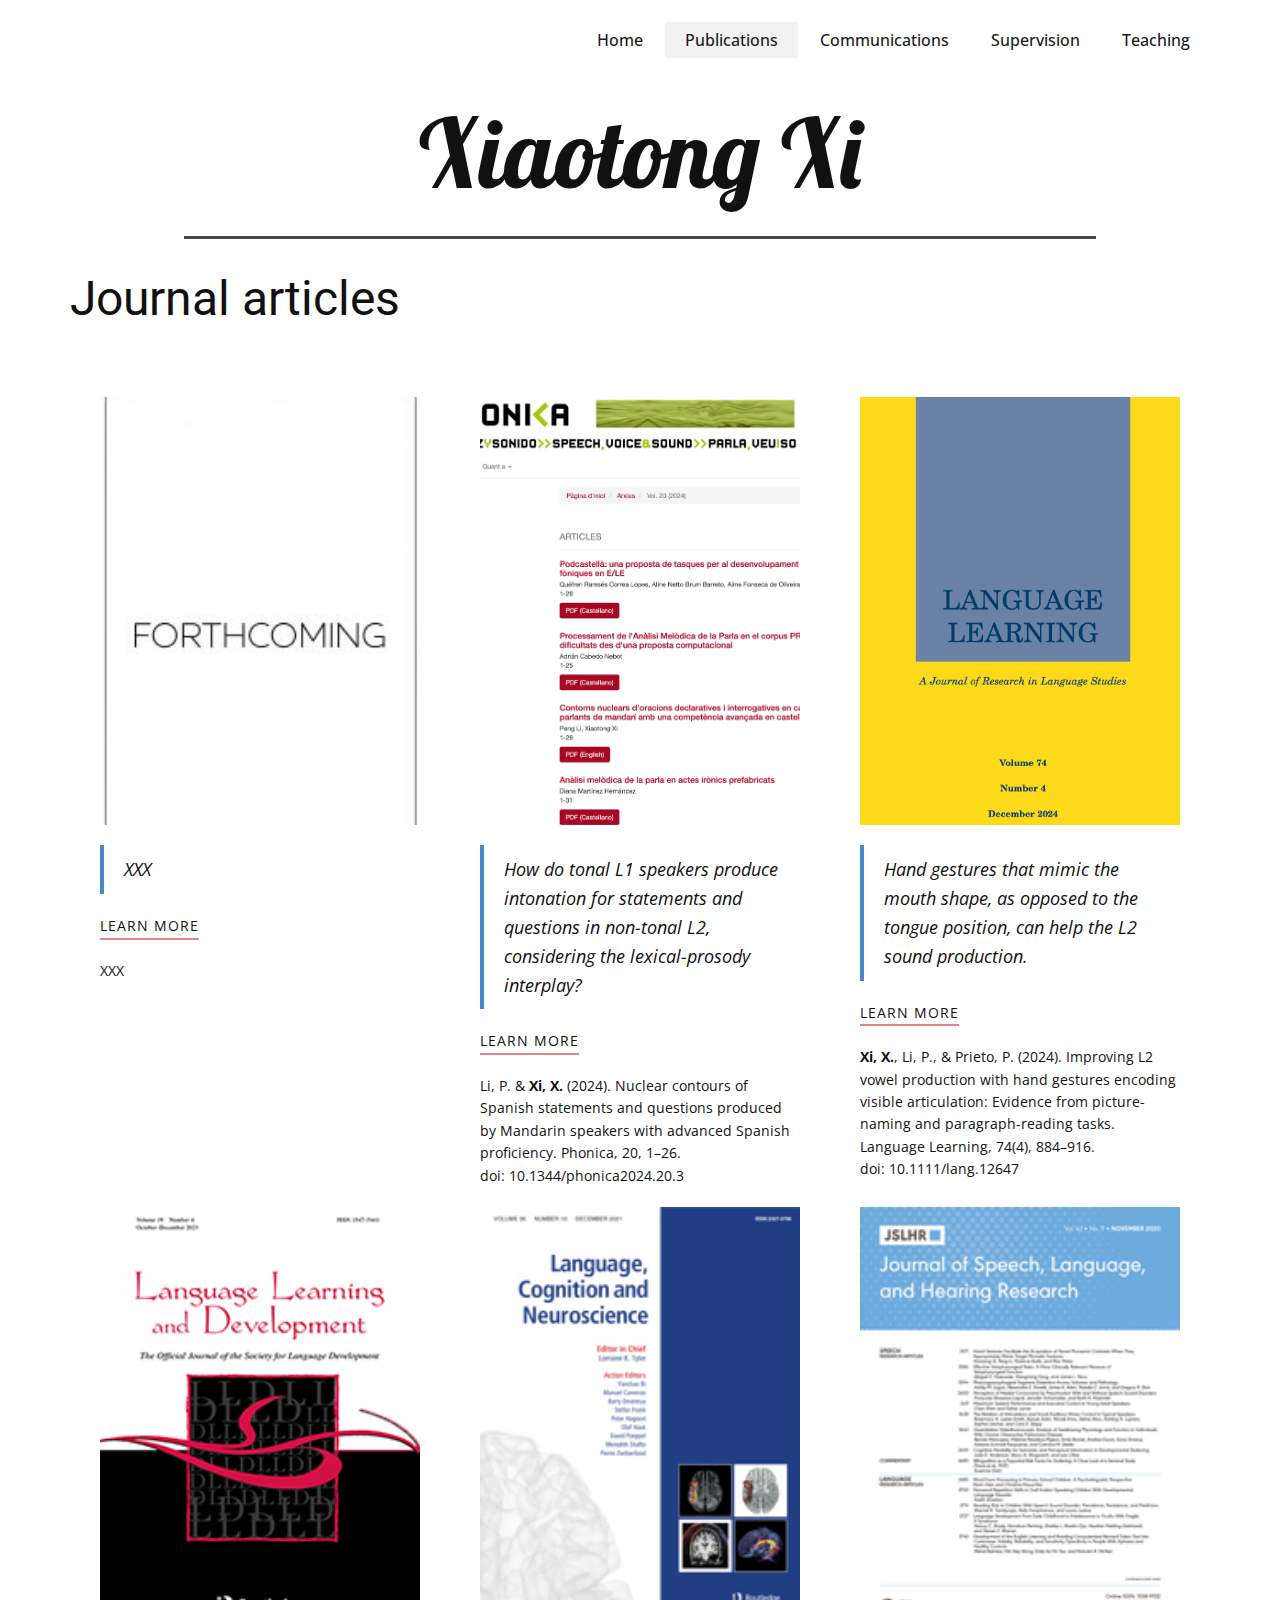
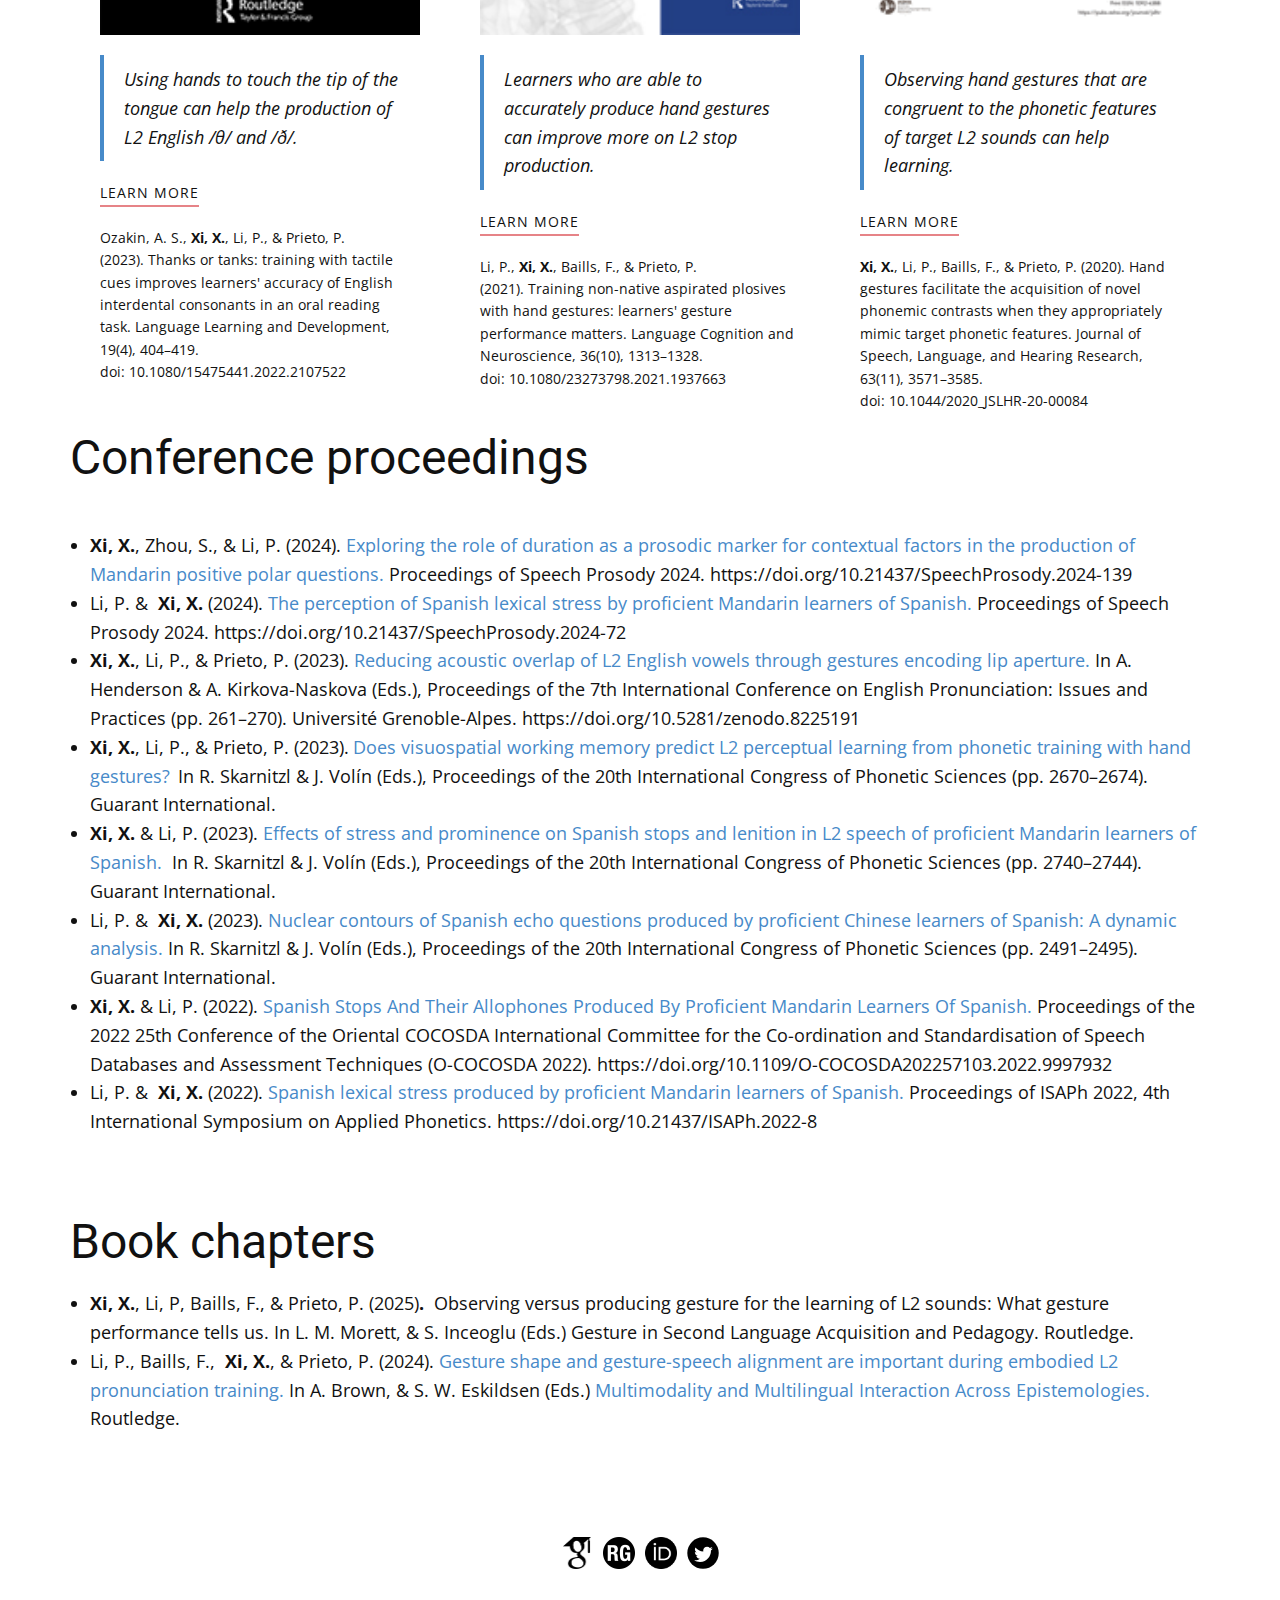
<file: Publications.html>
<!DOCTYPE html>
<html style="font-size: 16px;" lang="en"><head>
    <meta name="viewport" content="width=device-width, initial-scale=1.0">
    <meta charset="utf-8">
    <meta name="keywords" content="Xiaotong Xi, Journal articles, Conference proceedings, Book chapters">
    <meta name="description" content="">
    <title>Publications</title>
    <link rel="stylesheet" href="nicepage.css" media="screen">
<link rel="stylesheet" href="Publications.css" media="screen">
    <script class="u-script" type="text/javascript" src="jquery.js" defer=""></script>
    <script class="u-script" type="text/javascript" src="nicepage.js" defer=""></script>
    
    
    
    
    
    
    <link id="u-theme-google-font" rel="stylesheet" href="https://fonts.googleapis.com/css?family=Roboto:100,100i,300,300i,400,400i,500,500i,700,700i,900,900i|Open+Sans:300,300i,400,400i,500,500i,600,600i,700,700i,800,800i">
    <link id="u-page-google-font" rel="stylesheet" href="https://fonts.googleapis.com/css?family=Lobster:400">
    <script type="application/ld+json">{
		"@context": "http://schema.org",
		"@type": "Organization",
		"name": "XiaotongXi",
		"sameAs": [
				"https://scholar.google.com/citations?user=jaJl9uUAAAAJ&hl=en",
				"https://www.researchgate.net/profile/Xiaotong-Xi",
				"https://orcid.org/0000-0002-9306-2942",
				"https://twitter.com/xiaotong_xi?lang=en"
		]
}</script>
    <meta name="theme-color" content="#478ac9">
    <meta name="twitter:site" content="@">
    <meta name="twitter:card" content="summary_large_image">
    <meta name="twitter:title" content="Publications">
    <meta name="twitter:description" content="XiaotongXi">
    <meta property="og:title" content="Publications">
    <meta property="og:description" content="">
    <meta property="og:type" content="website">
  <meta data-intl-tel-input-cdn-path="intlTelInput/"></head>
  <body data-path-to-root="./" data-include-products="false" class="u-body u-xl-mode" data-lang="en"><header class="u-clearfix u-header u-header" id="sec-3684"><div class="u-clearfix u-sheet u-sheet-1">
        <nav class="u-menu u-menu-one-level u-offcanvas u-menu-1">
          <div class="menu-collapse" style="font-size: 1rem; letter-spacing: 0px; font-weight: 500;">
            <a class="u-button-style u-custom-active-color u-custom-border u-custom-border-color u-custom-hover-color u-custom-left-right-menu-spacing u-custom-padding-bottom u-custom-text-active-color u-custom-text-color u-custom-text-hover-color u-custom-top-bottom-menu-spacing u-hamburger-link u-nav-link u-text-active-palette-1-base u-text-hover-palette-2-base u-hamburger-link-1" href="#">
              <svg class="u-svg-link" viewBox="0 0 24 24"><use xmlns:xlink="http://www.w3.org/1999/xlink" xlink:href="#menu-hamburger"></use></svg>
              <svg class="u-svg-content" version="1.1" id="menu-hamburger" viewBox="0 0 16 16" x="0px" y="0px" xmlns:xlink="http://www.w3.org/1999/xlink" xmlns="http://www.w3.org/2000/svg"><g><rect y="1" width="16" height="2"></rect><rect y="7" width="16" height="2"></rect><rect y="13" width="16" height="2"></rect>
</g></svg>
            </a>
          </div>
          <div class="u-custom-menu u-nav-container">
            <ul class="u-nav u-spacing-2 u-unstyled u-nav-1"><li class="u-nav-item"><a class="u-active-grey-5 u-button-style u-hover-grey-10 u-nav-link u-text-active-grey-90 u-text-grey-90 u-text-hover-grey-90" href="./" style="padding: 10px 20px;">Home</a>
</li><li class="u-nav-item"><a class="u-active-grey-5 u-button-style u-hover-grey-10 u-nav-link u-text-active-grey-90 u-text-grey-90 u-text-hover-grey-90" href="Publications.html" style="padding: 10px 20px;">Publications</a>
</li><li class="u-nav-item"><a class="u-active-grey-5 u-button-style u-hover-grey-10 u-nav-link u-text-active-grey-90 u-text-grey-90 u-text-hover-grey-90" href="Communications.html" style="padding: 10px 20px;">Communications</a>
</li><li class="u-nav-item"><a class="u-active-grey-5 u-button-style u-hover-grey-10 u-nav-link u-text-active-grey-90 u-text-grey-90 u-text-hover-grey-90" href="Supervision.html" style="padding: 10px 20px;">Supervision</a>
</li><li class="u-nav-item"><a class="u-active-grey-5 u-button-style u-hover-grey-10 u-nav-link u-text-active-grey-90 u-text-grey-90 u-text-hover-grey-90" href="Teaching.html" style="padding: 10px 20px;">Teaching</a>
</li></ul>
          </div>
          <div class="u-custom-menu u-nav-container-collapse">
            <div class="u-black u-container-style u-inner-container-layout u-opacity u-opacity-95 u-sidenav">
              <div class="u-inner-container-layout u-sidenav-overflow">
                <div class="u-menu-close"></div>
                <ul class="u-align-center u-nav u-popupmenu-items u-unstyled u-nav-2"><li class="u-nav-item"><a class="u-button-style u-nav-link" href="./">Home</a>
</li><li class="u-nav-item"><a class="u-button-style u-nav-link" href="Publications.html">Publications</a>
</li><li class="u-nav-item"><a class="u-button-style u-nav-link" href="Communications.html">Communications</a>
</li><li class="u-nav-item"><a class="u-button-style u-nav-link" href="Supervision.html">Supervision</a>
</li><li class="u-nav-item"><a class="u-button-style u-nav-link" href="Teaching.html">Teaching</a>
</li></ul>
              </div>
            </div>
            <div class="u-black u-menu-overlay u-opacity u-opacity-70"></div>
          </div>
        </nav>
      </div></header>
    <section class="u-clearfix u-section-1" id="sec-d519">
      <div class="u-clearfix u-sheet u-valign-middle-lg u-valign-middle-md u-valign-middle-sm u-valign-middle-xl u-sheet-1">
        <h1 class="u-align-center u-custom-font u-font-lobster u-text u-text-default u-title u-text-1">Xiaotong Xi</h1>
        <div class="u-border-3 u-border-grey-dark-1 u-line u-line-horizontal u-line-1"></div>
      </div>
    </section>
    <section class="u-clearfix u-section-2" id="sec-1890">
      <div class="u-clearfix u-sheet u-sheet-1">
        <h2 class="u-text u-text-default-lg u-text-default-md u-text-default-sm u-text-default-xl u-text-1">Journal articles</h2>
        <div class="u-expanded-width u-list u-list-1">
          <div class="u-repeater u-repeater-1">
            <div class="u-container-style u-list-item u-repeater-item u-list-item-1">
              <div class="u-container-layout u-similar-container u-container-layout-1">
                <img alt="" class="u-expanded-width u-image u-image-default u-image-1" data-image-width="194" data-image-height="300" src="images/forthcoming.jpg">
                <blockquote class="u-align-left u-text u-text-2">XXX</blockquote>
                <a href="#" class="u-active-none u-border-2 u-border-hover-palette-2-base u-border-no-left u-border-no-right u-border-no-top u-border-palette-2-light-1 u-btn u-button-style u-hover-none u-none u-text-body-color u-btn-1">learn more</a>
                <p class="u-align-left u-text u-text-3">
                  <span style="font-weight: 700;"></span>XXX
                </p>
              </div>
            </div>
            <div class="u-container-style u-list-item u-repeater-item u-list-item-2">
              <div class="u-container-layout u-similar-container u-container-layout-2">
                <img alt="" class="u-expanded-width u-image u-image-default u-image-2" data-image-width="657" data-image-height="921" src="images/phonica.png">
                <blockquote class="u-align-left u-text u-text-4">How do tonal L1 speakers produce intonation for statements and questions in non-tonal L2, considering the lexical-prosody interplay?</blockquote>
                <a href="#" class="u-active-none u-border-2 u-border-hover-palette-2-base u-border-no-left u-border-no-right u-border-no-top u-border-palette-2-light-1 u-btn u-button-style u-hover-none u-none u-text-body-color u-btn-2">learn more</a>
                <p class="u-align-left u-text u-text-5">Li, P. &amp; <span style="font-weight: 700;">Xi, X.</span> (2024). Nuclear contours of Spanish statements and questions produced by Mandarin speakers with advanced Spanish proficiency. Phonica, 20, 1–26.&nbsp;<br>doi: ​10.1344/phonica2024.20.3 
                </p>
              </div>
            </div>
            <div class="u-container-style u-list-item u-repeater-item u-list-item-3">
              <div class="u-container-layout u-similar-container u-container-layout-3">
                <img alt="" class="u-expanded-width u-image u-image-default u-image-3" data-image-width="1799" data-image-height="2700" src="images/ll1.jpg">
                <blockquote class="u-align-left u-text u-text-6"> Hand gestures that mimic the mouth shape, as opposed to the tongue position, can help the L2 sound production.</blockquote>
                <a href="https://onlinelibrary.wiley.com/doi/10.1111/lang.12647" class="u-active-none u-border-2 u-border-hover-palette-2-base u-border-no-left u-border-no-right u-border-no-top u-border-palette-2-light-1 u-btn u-button-style u-hover-none u-none u-text-body-color u-btn-3" target="_blank">learn more</a>
                <p class="u-align-left u-text u-text-7">
                  <span style="font-weight: 700;">Xi, X.</span>, Li, P., &amp; Prieto, P. (2024). Improving L2 vowel production with hand gestures encoding visible articulation: Evidence from picture-naming and paragraph-reading tasks. Language Learning, 74(4), 884–916.<br>doi: 10.1111/lang.12647<br>
                </p>
              </div>
            </div>
            <div class="u-container-style u-list-item u-repeater-item u-list-item-4">
              <div class="u-container-layout u-similar-container u-container-layout-4">
                <img alt="" class="u-expanded-width u-image u-image-default u-image-4" data-image-width="200" data-image-height="286" src="images/showCoverImage.jpeg">
                <blockquote class="u-align-left u-text u-text-8">Using hands to touch the tip of the tongue can help the production of L2 English /θ/ and /ð/.</blockquote>
                <a href="https://www.tandfonline.com/doi/abs/10.1080/15475441.2022.2107522?journalCode=hlld20" class="u-active-none u-border-2 u-border-hover-palette-2-base u-border-no-left u-border-no-right u-border-no-top u-border-palette-2-light-1 u-btn u-button-style u-hover-none u-none u-text-body-color u-btn-4" target="_blank">learn more</a>
                <p class="u-align-left u-text u-text-9">Ozakin, A. S.,&nbsp;<span style="font-weight: 700;">Xi, X.</span>, Li, P., &amp; Prieto, P. (2023).&nbsp;Thanks or tanks: training with tactile cues improves learners' accuracy of English interdental consonants in an oral reading task.&nbsp;Language Learning and Development, 19(4), 404–419.<br>doi: 10.1080/15475441.2022.2107522<br><!--EndFragment-->
                </p>
              </div>
            </div>
            <div class="u-container-style u-list-item u-repeater-item u-list-item-5">
              <div class="u-container-layout u-similar-container u-container-layout-5">
                <img alt="" class="u-expanded-width u-image u-image-default u-image-5" data-image-width="200" data-image-height="260" src="images/lcn.jpg">
                <blockquote class="u-align-left u-text u-text-10"> Learners who are able to accurately produce hand gestures can improve more on L2 stop production.</blockquote>
                <a href="https://www.tandfonline.com/doi/abs/10.1080/23273798.2021.1937663?journalCode=plcp21" class="u-active-none u-border-2 u-border-hover-palette-2-base u-border-no-left u-border-no-right u-border-no-top u-border-palette-2-light-1 u-btn u-button-style u-hover-none u-none u-text-body-color u-btn-5" target="_blank">learn more</a>
                <p class="u-align-left u-text u-text-11">Li, P.,&nbsp;<span style="font-weight: 700;">Xi, X.</span>, Baills, F., &amp; Prieto, P. (2021).&nbsp;Training non-native aspirated plosives with hand gestures: learners' gesture performance matters.&nbsp;Language Cognition and Neuroscience, 36(10), 1313–1328.&nbsp;<br>doi: 10.1080/23273798.2021.1937663<br>
                </p>
              </div>
            </div>
            <div class="u-container-style u-list-item u-repeater-item u-list-item-6">
              <div class="u-container-layout u-similar-container u-container-layout-6">
                <img alt="" class="u-expanded-width u-image u-image-default u-image-6" data-image-width="187" data-image-height="250" src="images/jslhr.jpg">
                <blockquote class="u-align-left u-text u-text-12"> Observing  hand gestures that are congruent to the phonetic features of target L2 sounds can help learning.</blockquote>
                <a href="https://pubs.asha.org/doi/10.1044/2020_JSLHR-20-00084" class="u-active-none u-border-2 u-border-hover-palette-2-base u-border-no-left u-border-no-right u-border-no-top u-border-palette-2-light-1 u-btn u-button-style u-hover-none u-none u-text-body-color u-btn-6" target="_blank">learn more</a>
                <p class="u-align-left u-text u-text-13">
                  <span style="font-weight: 700;">Xi, X.</span>, Li, P., Baills, F., &amp; Prieto, P. (2020).&nbsp;Hand gestures facilitate the acquisition of novel phonemic contrasts when they appropriately mimic target phonetic features.&nbsp;Journal of Speech, Language, and Hearing Research, 63(11), 3571–3585.<br>doi: 10.1044/2020_JSLHR-20-00084
                </p>
              </div>
            </div>
          </div>
        </div>
      </div>
    </section>
    <section class="u-clearfix u-section-3" id="sec-724d">
      <div class="u-clearfix u-sheet u-sheet-1">
        <h2 class="u-text u-text-default u-text-1">Conference proceedings</h2>
        <ul class="u-text u-text-2">
          <li>
            <span style="font-weight: 700;">Xi, X.</span>, Zhou, S., &amp; Li, P. (2024). <a href="https://www.isca-archive.org/speechprosody_2024/xi24_speechprosody.html" class="u-active-none u-border-none u-btn u-button-link u-button-style u-hover-none u-none u-text-palette-1-base u-btn-1" target="_blank">Exploring the role of duration as a prosodic marker for contextual factors in the production of Mandarin positive polar questions.</a> Proceedings of Speech Prosody 2024. https://doi.org/10.21437/SpeechProsody.2024-139<br>
          </li>
          <li>Li, P. &amp;&nbsp; <span style="font-weight: 700;">Xi, X.</span> (2024). <a href="https://www.isca-archive.org/speechprosody_2024/li24_speechprosody.html" class="u-active-none u-border-none u-btn u-button-link u-button-style u-hover-none u-none u-text-palette-1-base u-btn-2" target="_blank">The perception of Spanish lexical stress by proficient Mandarin learners of Spanish.</a> Proceedings of Speech Prosody 2024. https://doi.org/10.21437/SpeechProsody.2024-72
          </li>
          <li>
            <span style="font-weight: 700;">Xi, X.</span>, Li, P., &amp; Prieto, P. (2023). <a href="https://hal.science/hal-04178886v1" class="u-active-none u-border-none u-btn u-button-link u-button-style u-hover-none u-none u-text-palette-1-base u-btn-3" target="_blank">Reducing acoustic overlap of L2 English vowels through gestures encoding lip aperture.</a>&nbsp;​In A. Henderson &amp; A. Kirkova-Naskova (Eds.), Proceedings of the 7th International Conference on
English Pronunciation: Issues and Practices (pp. 261–270). Université Grenoble-Alpes.
https://doi.org/10.5281/zenodo.8225191&nbsp;
          </li>
          <li>
            <span style="font-weight: 700;">Xi, X.</span>, Li, P., &amp; Prieto, P. (2023).<span style="font-size: 1rem;">&nbsp;<a href="https://www.researchgate.net/publication/370516748_Does_visuospatial_working_memory_predict_L2_perceptual_learning_from_phonetic_training_with_hand_gestures" class="u-active-none u-border-none u-btn u-button-link u-button-style u-hover-none u-none u-text-palette-1-base u-btn-4" target="_blank">Does visuospatial working memory predict L2 perceptual learning from phonetic training with hand gestures?</a>&nbsp;
            </span>In R. Skarnitzl &amp; J. Volín (Eds.), Proceedings of the 20th International Congress of Phonetic Sciences (pp. 2670–2674). Guarant International.
          </li>
          <li>
            <span style="font-weight: 700;">Xi, X.</span>&nbsp;&amp; Li, P. (2023).&nbsp;<a href="https://www.researchgate.net/publication/372189795_Effects_of_stress_and_prominence_on_Spanish_stops_and_lenition_in_L2_speech_of_proficient_Mandarin_learners_of_Spanish" class="u-active-none u-border-none u-btn u-button-link u-button-style u-hover-none u-none u-text-palette-1-base u-btn-5" target="_blank">Effects of stress and prominence on Spanish stops and lenition in L2 speech of proficient Mandarin learners of Spanish.&nbsp;</a> In ​R. Skarnitzl &amp; J. Volín (Eds.), Proceedings of the 20th International Congress of Phonetic Sciences (pp. 2740–2744). Guarant International.
          </li>
          <li>Li, P. &amp;&nbsp; <span style="font-weight: 700;">Xi, X.</span> (2023).&nbsp;<a href="https://www.researchgate.net/publication/371902917_Nuclear_contours_of_Spanish_echo_questions_produced_by_proficient_Chinese_learners_of_Spanish_A_dynamic_analysis" class="u-active-none u-border-none u-btn u-button-link u-button-style u-hover-none u-none u-text-palette-1-base u-btn-6" target="_blank">Nuclear contours of Spanish echo questions produced by proficient Chinese learners of Spanish: A dynamic analysis.</a>&nbsp;​In ​R. Skarnitzl &amp; J. Volín (Eds.), Proceedings of the 20th International Congress of Phonetic Sciences (pp. 2491–2495). Guarant International.
          </li>
          <li>
            <span style="font-weight: 700;">Xi, X.</span>&nbsp;&amp; Li, P. (2022).&nbsp;<a href="https://ieeexplore.ieee.org/document/9997932" class="u-active-none u-border-none u-btn u-button-link u-button-style u-hover-none u-none u-text-palette-1-base u-btn-7" target="_blank">Spanish Stops And Their Allophones Produced By Proficient Mandarin Learners Of Spanish.&nbsp;</a>Proceedings of the 2022 25th Conference of the Oriental COCOSDA International Committee for the Co-ordination and Standardisation of Speech Databases and Assessment Techniques (O-COCOSDA 2022). https://doi.org/10.1109/O-COCOSDA202257103.2022.9997932
          </li>
          <li>Li, P. &amp;&nbsp; <span style="font-weight: 700;">Xi, X.</span> (2022).&nbsp;<a href="https://www.isca-archive.org/isaph_2022/li22_isaph.pdf" class="u-active-none u-border-none u-btn u-button-link u-button-style u-hover-none u-none u-text-palette-1-base u-btn-8" target="_blank">Spanish lexical stress produced by proficient Mandarin learners of Spanish.</a>&nbsp;Proceedings of ISAPh 2022, 4th International Symposium on Applied Phonetics. https://doi.org/10.21437/ISAPh.2022-8
          </li>
        </ul>
      </div>
    </section>
    <section class="u-clearfix u-section-4" id="sec-3579">
      <div class="u-clearfix u-sheet u-sheet-1">
        <h2 class="u-text u-text-default u-text-1">Book chapters</h2>
        <ul class="u-text u-text-default u-text-2">
          <li>
            <span style="font-weight: 700;"> Xi, X.</span>, Li, P, Baills, F., &amp; Prieto, P. (2025)<span style="font-weight: 700;">.&nbsp;</span><b>
              <span style="font-weight: 400;">Observing
versus producing gesture for the learning of L2 sounds: What gesture
performance tells us. In L. M. Morett, &amp; S. Inceoglu (Eds.) Gesture in Second Language Acquisition and Pedagogy. Routledge.</span></b>
          </li>
          <li>Li, P., Baills, F.,&nbsp; <span style="font-weight: 700;">Xi, X.</span>, &amp; Prieto, P. (2024). <a href="https://www.taylorfrancis.com/chapters/edit/10.4324/9781003355670-13/gesture-shape-gesture%E2%80%93speech-alignment-predict-simultaneous-l2-sound-production-accuracy-peng-li-florence-baills-xiaotong-xi-pilar-prieto" class="u-active-none u-border-none u-btn u-button-link u-button-style u-hover-none u-none u-text-palette-1-base u-btn-1" target="_blank">Gesture shape and gesture-speech alignment are important during embodied L2 pronunciation training. </a>In A. Brown, &amp; S. W. Eskildsen (Eds.)&nbsp;<a href="https://www.taylorfrancis.com/books/edit/10.4324/9781003355670/multimodality-multilingual-interaction-across-epistemologies-amanda-brown-s%C3%B8ren-eskildsen" class="u-active-none u-border-none u-btn u-button-link u-button-style u-hover-none u-none u-text-palette-1-base u-btn-2" target="_blank">Multimodality and Multilingual Interaction Across Epistemologies. </a>Routledge.
          </li>
        </ul>
      </div>
    </section>
    
    
    
    <footer class="u-align-center u-clearfix u-container-align-center u-footer u-white u-footer" id="sec-509f"><div class="u-clearfix u-sheet u-valign-middle u-sheet-1">
        <div class="u-social-icons u-spacing-10 u-social-icons-1">
          <a class="u-social-url" target="_blank" data-type="Custom" title="https://scholar.google.com/citations?user=jaJl9uUAAAAJ&amp;hl=en" href="https://scholar.google.com/citations?user=jaJl9uUAAAAJ&amp;hl=en">
            <span class="u-file-icon u-icon u-social-custom u-social-icon u-text-black u-icon-1"><img src="images/google-scholar-95393013.png" alt=""></span>
          </a>
          <a class="u-social-url" target="_blank" data-type="Custom" title="Custom" href="https://www.researchgate.net/profile/Xiaotong-Xi">
            <span class="u-file-icon u-icon u-social-custom u-social-icon u-text-black u-icon-2"><img src="images/49394-ef3a2341.png" alt=""></span>
          </a>
          <a class="u-social-url" target="_blank" data-type="Custom" title="Custom" href="https://orcid.org/0000-0002-9306-2942">
            <span class="u-file-icon u-icon u-social-custom u-social-icon u-text-black u-icon-3"><img src="images/orcid-ed1b7925.png" alt=""></span>
          </a>
          <a class="u-social-url" title="twitter" target="_blank" href="https://twitter.com/xiaotong_xi?lang=en">
            <span class="u-icon u-social-icon u-social-twitter u-text-black u-icon-4"><svg class="u-svg-link" preserveAspectRatio="xMidYMin slice" viewBox="0 0 112 112" style=""><use xmlns:xlink="http://www.w3.org/1999/xlink" xlink:href="#svg-87dc"></use></svg><svg class="u-svg-content" viewBox="0 0 112 112" x="0" y="0" id="svg-87dc"><circle fill="currentColor" class="st0" cx="56.1" cy="56.1" r="55"></circle><path fill="#FFFFFF" d="M83.8,47.3c0,0.6,0,1.2,0,1.7c0,17.7-13.5,38.2-38.2,38.2C38,87.2,31,85,25,81.2c1,0.1,2.1,0.2,3.2,0.2
c6.3,0,12.1-2.1,16.7-5.7c-5.9-0.1-10.8-4-12.5-9.3c0.8,0.2,1.7,0.2,2.5,0.2c1.2,0,2.4-0.2,3.5-0.5c-6.1-1.2-10.8-6.7-10.8-13.1
c0-0.1,0-0.1,0-0.2c1.8,1,3.9,1.6,6.1,1.7c-3.6-2.4-6-6.5-6-11.2c0-2.5,0.7-4.8,1.8-6.7c6.6,8.1,16.5,13.5,27.6,14
c-0.2-1-0.3-2-0.3-3.1c0-7.4,6-13.4,13.4-13.4c3.9,0,7.3,1.6,9.8,4.2c3.1-0.6,5.9-1.7,8.5-3.3c-1,3.1-3.1,5.8-5.9,7.4
c2.7-0.3,5.3-1,7.7-2.1C88.7,43,86.4,45.4,83.8,47.3z"></path></svg></span>
          </a>
        </div>
      </div></footer>
    <span style="height: 64px; width: 64px; margin-left: 0px; margin-right: auto; margin-top: 0px; right: 20px; bottom: 20px; padding: 20px; background-image: none;" class="u-back-to-top u-icon u-icon-circle u-opacity u-opacity-85 u-palette-1-base" data-href="#"><svg class="u-svg-link" preserveAspectRatio="xMidYMin slice" viewBox="0 0 551.13 551.13"><use xmlns:xlink="http://www.w3.org/1999/xlink" xlink:href="#svg-1d98"></use></svg><svg class="u-svg-content" enable-background="new 0 0 551.13 551.13" viewBox="0 0 551.13 551.13" xmlns="http://www.w3.org/2000/svg" id="svg-1d98"><path d="m275.565 189.451 223.897 223.897h51.668l-275.565-275.565-275.565 275.565h51.668z"></path></svg></span>
  
</body></html>
</file>
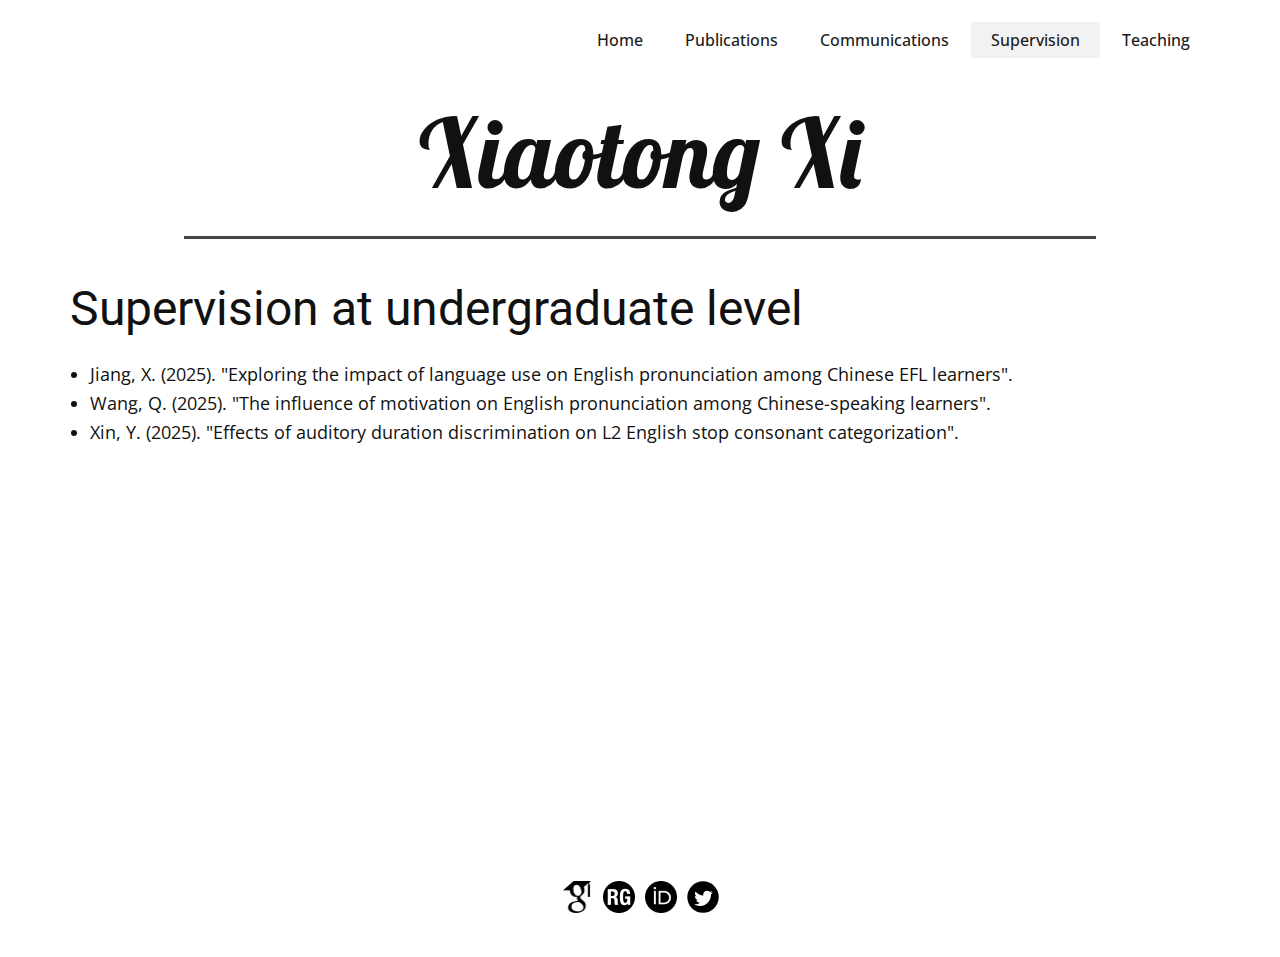
<file: Supervision.html>
<!DOCTYPE html>
<html style="font-size: 16px;" lang="en"><head>
    <meta name="viewport" content="width=device-width, initial-scale=1.0">
    <meta charset="utf-8">
    <meta name="keywords" content="Xiaotong Xi, Supervision">
    <meta name="description" content="">
    <title>Supervision</title>
    <link rel="stylesheet" href="nicepage.css" media="screen">
<link rel="stylesheet" href="Supervision.css" media="screen">
    <script class="u-script" type="text/javascript" src="jquery.js" defer=""></script>
    <script class="u-script" type="text/javascript" src="nicepage.js" defer=""></script>
    
    
    
    
    <link id="u-theme-google-font" rel="stylesheet" href="https://fonts.googleapis.com/css?family=Roboto:100,100i,300,300i,400,400i,500,500i,700,700i,900,900i|Open+Sans:300,300i,400,400i,500,500i,600,600i,700,700i,800,800i">
    <link id="u-page-google-font" rel="stylesheet" href="https://fonts.googleapis.com/css?family=Lobster:400">
    <script type="application/ld+json">{
		"@context": "http://schema.org",
		"@type": "Organization",
		"name": "XiaotongXi",
		"sameAs": [
				"https://scholar.google.com/citations?user=jaJl9uUAAAAJ&hl=en",
				"https://www.researchgate.net/profile/Xiaotong-Xi",
				"https://orcid.org/0000-0002-9306-2942",
				"https://twitter.com/xiaotong_xi?lang=en"
		]
}</script>
    <meta name="theme-color" content="#478ac9">
    <meta name="twitter:site" content="@">
    <meta name="twitter:card" content="summary_large_image">
    <meta name="twitter:title" content="Supervision">
    <meta name="twitter:description" content="XiaotongXi">
    <meta property="og:title" content="Supervision">
    <meta property="og:description" content="">
    <meta property="og:type" content="website">
  <meta data-intl-tel-input-cdn-path="intlTelInput/"></head>
  <body data-path-to-root="./" data-include-products="false" class="u-body u-xl-mode" data-lang="en"><header class="u-clearfix u-header u-header" id="sec-3684"><div class="u-clearfix u-sheet u-sheet-1">
        <nav class="u-menu u-menu-one-level u-offcanvas u-menu-1">
          <div class="menu-collapse" style="font-size: 1rem; letter-spacing: 0px; font-weight: 500;">
            <a class="u-button-style u-custom-active-color u-custom-border u-custom-border-color u-custom-hover-color u-custom-left-right-menu-spacing u-custom-padding-bottom u-custom-text-active-color u-custom-text-color u-custom-text-hover-color u-custom-top-bottom-menu-spacing u-hamburger-link u-nav-link u-text-active-palette-1-base u-text-hover-palette-2-base u-hamburger-link-1" href="#">
              <svg class="u-svg-link" viewBox="0 0 24 24"><use xmlns:xlink="http://www.w3.org/1999/xlink" xlink:href="#menu-hamburger"></use></svg>
              <svg class="u-svg-content" version="1.1" id="menu-hamburger" viewBox="0 0 16 16" x="0px" y="0px" xmlns:xlink="http://www.w3.org/1999/xlink" xmlns="http://www.w3.org/2000/svg"><g><rect y="1" width="16" height="2"></rect><rect y="7" width="16" height="2"></rect><rect y="13" width="16" height="2"></rect>
</g></svg>
            </a>
          </div>
          <div class="u-custom-menu u-nav-container">
            <ul class="u-nav u-spacing-2 u-unstyled u-nav-1"><li class="u-nav-item"><a class="u-active-grey-5 u-button-style u-hover-grey-10 u-nav-link u-text-active-grey-90 u-text-grey-90 u-text-hover-grey-90" href="./" style="padding: 10px 20px;">Home</a>
</li><li class="u-nav-item"><a class="u-active-grey-5 u-button-style u-hover-grey-10 u-nav-link u-text-active-grey-90 u-text-grey-90 u-text-hover-grey-90" href="Publications.html" style="padding: 10px 20px;">Publications</a>
</li><li class="u-nav-item"><a class="u-active-grey-5 u-button-style u-hover-grey-10 u-nav-link u-text-active-grey-90 u-text-grey-90 u-text-hover-grey-90" href="Communications.html" style="padding: 10px 20px;">Communications</a>
</li><li class="u-nav-item"><a class="u-active-grey-5 u-button-style u-hover-grey-10 u-nav-link u-text-active-grey-90 u-text-grey-90 u-text-hover-grey-90" href="Supervision.html" style="padding: 10px 20px;">Supervision</a>
</li><li class="u-nav-item"><a class="u-active-grey-5 u-button-style u-hover-grey-10 u-nav-link u-text-active-grey-90 u-text-grey-90 u-text-hover-grey-90" href="Teaching.html" style="padding: 10px 20px;">Teaching</a>
</li></ul>
          </div>
          <div class="u-custom-menu u-nav-container-collapse">
            <div class="u-black u-container-style u-inner-container-layout u-opacity u-opacity-95 u-sidenav">
              <div class="u-inner-container-layout u-sidenav-overflow">
                <div class="u-menu-close"></div>
                <ul class="u-align-center u-nav u-popupmenu-items u-unstyled u-nav-2"><li class="u-nav-item"><a class="u-button-style u-nav-link" href="./">Home</a>
</li><li class="u-nav-item"><a class="u-button-style u-nav-link" href="Publications.html">Publications</a>
</li><li class="u-nav-item"><a class="u-button-style u-nav-link" href="Communications.html">Communications</a>
</li><li class="u-nav-item"><a class="u-button-style u-nav-link" href="Supervision.html">Supervision</a>
</li><li class="u-nav-item"><a class="u-button-style u-nav-link" href="Teaching.html">Teaching</a>
</li></ul>
              </div>
            </div>
            <div class="u-black u-menu-overlay u-opacity u-opacity-70"></div>
          </div>
        </nav>
      </div></header>
    <section class="u-clearfix u-section-1" id="sec-3cec">
      <div class="u-clearfix u-sheet u-valign-middle-lg u-valign-middle-md u-valign-middle-sm u-valign-middle-xl u-sheet-1">
        <h1 class="u-align-center u-custom-font u-font-lobster u-text u-text-default u-title u-text-1">Xiaotong Xi</h1>
        <div class="u-border-3 u-border-grey-dark-1 u-line u-line-horizontal u-line-1"></div>
      </div>
    </section>
    <section class="u-clearfix u-section-2" id="carousel_10af">
      <div class="u-clearfix u-sheet u-sheet-1">
        <h2 class="u-text u-text-default u-text-1">Supervision at undergraduate level</h2>
        <ul class="u-text u-text-default-xs u-text-2">
          <li>Jiang, X. (2025). "Exploring the impact of language use on English pronunciation among Chinese EFL learners".&nbsp;</li>
          <li>Wang, Q. (2025). "The influence of motivation on English pronunciation among Chinese-speaking learners".&nbsp;</li>
          <li>Xin, Y. (2025). "Effects of auditory duration discrimination on L2 English stop consonant categorization".&nbsp;</li>
        </ul>
      </div>
    </section>
    
    
    
    <footer class="u-align-center u-clearfix u-container-align-center u-footer u-white u-footer" id="sec-509f"><div class="u-clearfix u-sheet u-valign-middle u-sheet-1">
        <div class="u-social-icons u-spacing-10 u-social-icons-1">
          <a class="u-social-url" target="_blank" data-type="Custom" title="https://scholar.google.com/citations?user=jaJl9uUAAAAJ&amp;hl=en" href="https://scholar.google.com/citations?user=jaJl9uUAAAAJ&amp;hl=en">
            <span class="u-file-icon u-icon u-social-custom u-social-icon u-text-black u-icon-1"><img src="images/google-scholar-95393013.png" alt=""></span>
          </a>
          <a class="u-social-url" target="_blank" data-type="Custom" title="Custom" href="https://www.researchgate.net/profile/Xiaotong-Xi">
            <span class="u-file-icon u-icon u-social-custom u-social-icon u-text-black u-icon-2"><img src="images/49394-ef3a2341.png" alt=""></span>
          </a>
          <a class="u-social-url" target="_blank" data-type="Custom" title="Custom" href="https://orcid.org/0000-0002-9306-2942">
            <span class="u-file-icon u-icon u-social-custom u-social-icon u-text-black u-icon-3"><img src="images/orcid-ed1b7925.png" alt=""></span>
          </a>
          <a class="u-social-url" title="twitter" target="_blank" href="https://twitter.com/xiaotong_xi?lang=en">
            <span class="u-icon u-social-icon u-social-twitter u-text-black u-icon-4"><svg class="u-svg-link" preserveAspectRatio="xMidYMin slice" viewBox="0 0 112 112" style=""><use xmlns:xlink="http://www.w3.org/1999/xlink" xlink:href="#svg-87dc"></use></svg><svg class="u-svg-content" viewBox="0 0 112 112" x="0" y="0" id="svg-87dc"><circle fill="currentColor" class="st0" cx="56.1" cy="56.1" r="55"></circle><path fill="#FFFFFF" d="M83.8,47.3c0,0.6,0,1.2,0,1.7c0,17.7-13.5,38.2-38.2,38.2C38,87.2,31,85,25,81.2c1,0.1,2.1,0.2,3.2,0.2
c6.3,0,12.1-2.1,16.7-5.7c-5.9-0.1-10.8-4-12.5-9.3c0.8,0.2,1.7,0.2,2.5,0.2c1.2,0,2.4-0.2,3.5-0.5c-6.1-1.2-10.8-6.7-10.8-13.1
c0-0.1,0-0.1,0-0.2c1.8,1,3.9,1.6,6.1,1.7c-3.6-2.4-6-6.5-6-11.2c0-2.5,0.7-4.8,1.8-6.7c6.6,8.1,16.5,13.5,27.6,14
c-0.2-1-0.3-2-0.3-3.1c0-7.4,6-13.4,13.4-13.4c3.9,0,7.3,1.6,9.8,4.2c3.1-0.6,5.9-1.7,8.5-3.3c-1,3.1-3.1,5.8-5.9,7.4
c2.7-0.3,5.3-1,7.7-2.1C88.7,43,86.4,45.4,83.8,47.3z"></path></svg></span>
          </a>
        </div>
      </div></footer>
  
</body></html>
</file>
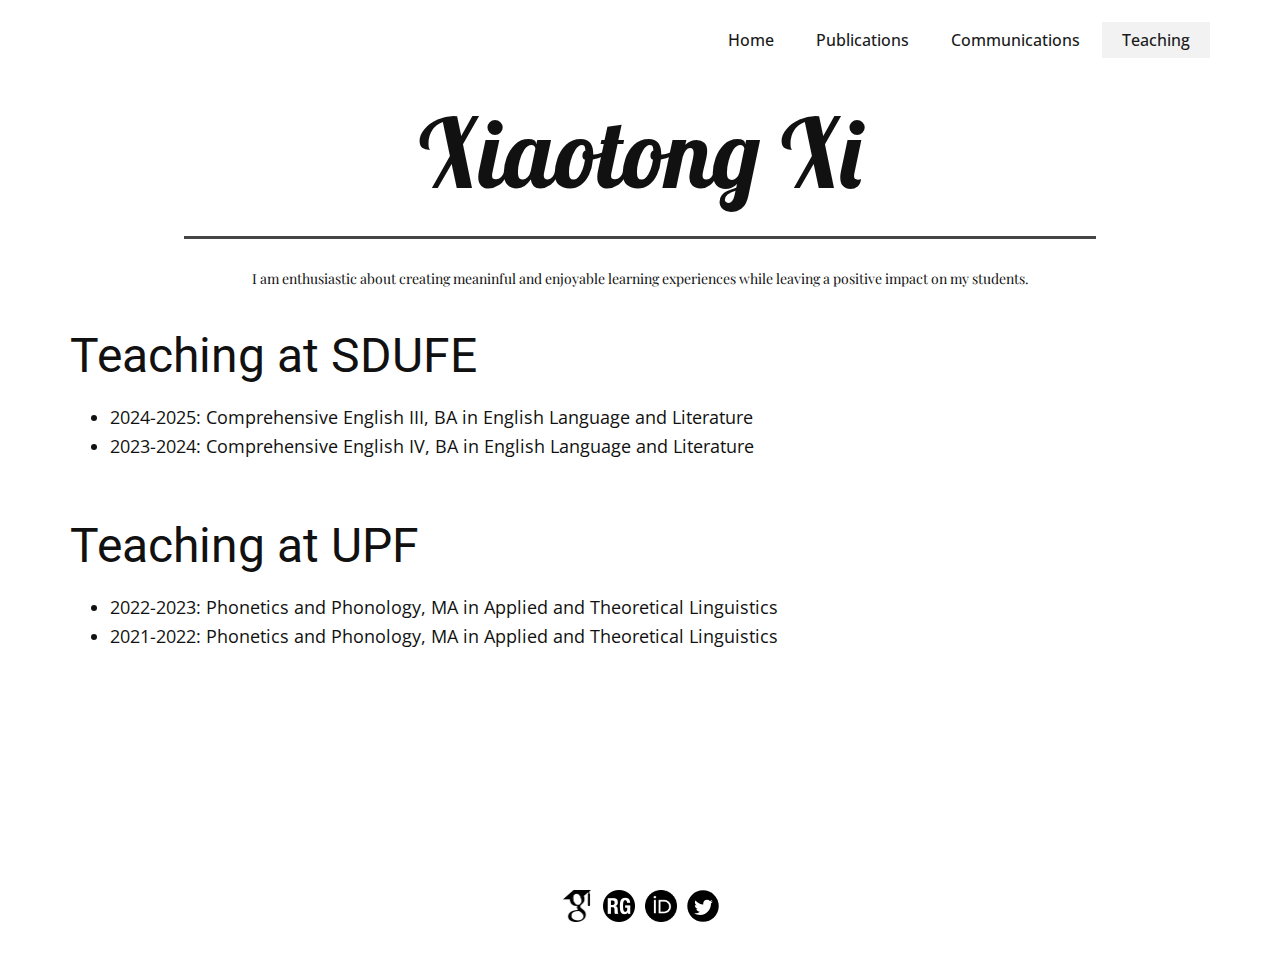
<file: Teaching.html>
<!DOCTYPE html>
<html style="font-size: 16px;" lang="en"><head>
    <meta name="viewport" content="width=device-width, initial-scale=1.0">
    <meta charset="utf-8">
    <meta name="keywords" content="Xiaotong Xi, Teaching at UPF">
    <meta name="description" content="">
    <title>Teaching</title>
    <link rel="stylesheet" href="nicepage.css" media="screen">
<link rel="stylesheet" href="Teaching.css" media="screen">
    <script class="u-script" type="text/javascript" src="jquery.js" defer=""></script>
    <script class="u-script" type="text/javascript" src="nicepage.js" defer=""></script>
    <link id="u-theme-google-font" rel="stylesheet" href="https://fonts.googleapis.com/css?family=Roboto:100,100i,300,300i,400,400i,500,500i,700,700i,900,900i|Open+Sans:300,300i,400,400i,500,500i,600,600i,700,700i,800,800i">
    <link id="u-page-google-font" rel="stylesheet" href="https://fonts.googleapis.com/css?family=Lobster:400|Playfair+Display:400,400i,500,500i,600,600i,700,700i,800,800i,900,900i">
    
    
    
    
    <script type="application/ld+json">{
		"@context": "http://schema.org",
		"@type": "Organization",
		"name": "XiaotongXi",
		"sameAs": [
				"https://scholar.google.com/citations?user=jaJl9uUAAAAJ&hl=en",
				"https://www.researchgate.net/profile/Xiaotong-Xi",
				"https://orcid.org/0000-0002-9306-2942",
				"https://twitter.com/xiaotong_xi?lang=en"
		]
}</script>
    <meta name="theme-color" content="#478ac9">
    <meta name="twitter:site" content="@">
    <meta name="twitter:card" content="summary_large_image">
    <meta name="twitter:title" content="Teaching">
    <meta name="twitter:description" content="XiaotongXi">
    <meta property="og:title" content="Teaching">
    <meta property="og:description" content="">
    <meta property="og:type" content="website">
  <meta data-intl-tel-input-cdn-path="intlTelInput/"></head>
  <body data-path-to-root="./" data-include-products="false" class="u-body u-xl-mode" data-lang="en"><header class="u-clearfix u-header u-header" id="sec-3684"><div class="u-clearfix u-sheet u-sheet-1">
        <nav class="u-menu u-menu-one-level u-offcanvas u-menu-1">
          <div class="menu-collapse" style="font-size: 1rem; letter-spacing: 0px; font-weight: 500;">
            <a class="u-button-style u-custom-active-color u-custom-border u-custom-border-color u-custom-hover-color u-custom-left-right-menu-spacing u-custom-padding-bottom u-custom-text-active-color u-custom-text-color u-custom-text-hover-color u-custom-top-bottom-menu-spacing u-nav-link u-text-active-palette-1-base u-text-hover-palette-2-base" href="#" style="font-size: calc(1em + 14px);">
              <svg class="u-svg-link" viewBox="0 0 24 24"><use xmlns:xlink="http://www.w3.org/1999/xlink" xlink:href="#menu-hamburger"></use></svg>
              <svg class="u-svg-content" version="1.1" id="menu-hamburger" viewBox="0 0 16 16" x="0px" y="0px" xmlns:xlink="http://www.w3.org/1999/xlink" xmlns="http://www.w3.org/2000/svg"><g><rect y="1" width="16" height="2"></rect><rect y="7" width="16" height="2"></rect><rect y="13" width="16" height="2"></rect>
</g></svg>
            </a>
          </div>
          <div class="u-custom-menu u-nav-container">
            <ul class="u-nav u-spacing-2 u-unstyled u-nav-1"><li class="u-nav-item"><a class="u-active-grey-5 u-button-style u-hover-grey-10 u-nav-link u-text-active-grey-90 u-text-grey-90 u-text-hover-grey-90" href="Xiaotong.html" style="padding: 10px 20px;">Home</a>
</li><li class="u-nav-item"><a class="u-active-grey-5 u-button-style u-hover-grey-10 u-nav-link u-text-active-grey-90 u-text-grey-90 u-text-hover-grey-90" href="Publications.html" style="padding: 10px 20px;">Publications</a>
</li><li class="u-nav-item"><a class="u-active-grey-5 u-button-style u-hover-grey-10 u-nav-link u-text-active-grey-90 u-text-grey-90 u-text-hover-grey-90" href="Communications.html" style="padding: 10px 20px;">Communications</a>
</li><li class="u-nav-item"><a class="u-active-grey-5 u-button-style u-hover-grey-10 u-nav-link u-text-active-grey-90 u-text-grey-90 u-text-hover-grey-90" href="Teaching.html" style="padding: 10px 20px;">Teaching</a>
</li></ul>
          </div>
          <div class="u-custom-menu u-nav-container-collapse">
            <div class="u-black u-container-style u-inner-container-layout u-opacity u-opacity-95 u-sidenav">
              <div class="u-inner-container-layout u-sidenav-overflow">
                <div class="u-menu-close"></div>
                <ul class="u-align-center u-nav u-popupmenu-items u-unstyled u-nav-2"><li class="u-nav-item"><a class="u-button-style u-nav-link" href="Xiaotong.html">Home</a>
</li><li class="u-nav-item"><a class="u-button-style u-nav-link" href="Publications.html">Publications</a>
</li><li class="u-nav-item"><a class="u-button-style u-nav-link" href="Communications.html">Communications</a>
</li><li class="u-nav-item"><a class="u-button-style u-nav-link" href="Teaching.html">Teaching</a>
</li></ul>
              </div>
            </div>
            <div class="u-black u-menu-overlay u-opacity u-opacity-70"></div>
          </div>
        </nav>
      </div></header>
    <section class="u-clearfix u-section-1" id="sec-3cec">
      <div class="u-clearfix u-sheet u-valign-middle-lg u-valign-middle-md u-valign-middle-sm u-valign-middle-xl u-sheet-1">
        <h1 class="u-align-center u-custom-font u-font-lobster u-text u-text-default u-title u-text-1">Xiaotong Xi</h1>
        <div class="u-border-3 u-border-grey-dark-1 u-line u-line-horizontal u-line-1"></div>
      </div>
    </section>
    <section class="u-clearfix u-section-2" id="sec-fa1b">
      <div class="u-clearfix u-sheet u-sheet-1">
        <p class="u-align-center u-custom-font u-font-playfair-display u-text u-text-1">I am enthusiastic about creating meaninful and enjoyable learning experiences while leaving a positive impact on my students.<span style="font-weight: 700;"></span>
        </p>
        <h2 class="u-text u-text-default u-text-2">Teaching at SDUFE</h2>
        <ul class="u-text u-text-default-xs u-text-3">
          <li>2024-2025: Comprehensive English III, BA in English Language and Literature</li>
          <li>2023-2024: Comprehensive English IV, BA in English Language and Literature</li>
        </ul>
        <h2 class="u-text u-text-default u-text-4">Teaching at UPF</h2>
        <ul class="u-text u-text-default-xs u-text-5">
          <li>2022-2023:&nbsp;Phonetics and Phonology, MA in Applied and Theoretical Linguistics</li>
          <li>2021-2022: Phonetics and Phonology, MA in Applied and Theoretical Linguistics</li>
        </ul>
      </div>
    </section>
    
    
    
    <footer class="u-align-center u-clearfix u-footer u-white u-footer" id="sec-509f"><div class="u-clearfix u-sheet u-valign-middle u-sheet-1">
        <div class="u-social-icons u-spacing-10 u-social-icons-1">
          <a class="u-social-url" target="_blank" data-type="Custom" title="https://scholar.google.com/citations?user=jaJl9uUAAAAJ&amp;hl=en" href="https://scholar.google.com/citations?user=jaJl9uUAAAAJ&amp;hl=en"><span class="u-file-icon u-icon u-social-custom u-social-icon u-text-black u-icon-1"><img src="images/google-scholar-95393013.png" alt=""></span>
          </a>
          <a class="u-social-url" target="_blank" data-type="Custom" title="Custom" href="https://www.researchgate.net/profile/Xiaotong-Xi"><span class="u-file-icon u-icon u-social-custom u-social-icon u-text-black u-icon-2"><img src="images/49394-ef3a2341.png" alt=""></span>
          </a>
          <a class="u-social-url" target="_blank" data-type="Custom" title="Custom" href="https://orcid.org/0000-0002-9306-2942"><span class="u-file-icon u-icon u-social-custom u-social-icon u-text-black u-icon-3"><img src="images/orcid-ed1b7925.png" alt=""></span>
          </a>
          <a class="u-social-url" title="twitter" target="_blank" href="https://twitter.com/xiaotong_xi?lang=en"><span class="u-icon u-social-icon u-social-twitter u-text-black u-icon-4"><svg class="u-svg-link" preserveAspectRatio="xMidYMin slice" viewBox="0 0 112 112" style=""><use xmlns:xlink="http://www.w3.org/1999/xlink" xlink:href="#svg-87dc"></use></svg><svg class="u-svg-content" viewBox="0 0 112 112" x="0" y="0" id="svg-87dc"><circle fill="currentColor" class="st0" cx="56.1" cy="56.1" r="55"></circle><path fill="#FFFFFF" d="M83.8,47.3c0,0.6,0,1.2,0,1.7c0,17.7-13.5,38.2-38.2,38.2C38,87.2,31,85,25,81.2c1,0.1,2.1,0.2,3.2,0.2
c6.3,0,12.1-2.1,16.7-5.7c-5.9-0.1-10.8-4-12.5-9.3c0.8,0.2,1.7,0.2,2.5,0.2c1.2,0,2.4-0.2,3.5-0.5c-6.1-1.2-10.8-6.7-10.8-13.1
c0-0.1,0-0.1,0-0.2c1.8,1,3.9,1.6,6.1,1.7c-3.6-2.4-6-6.5-6-11.2c0-2.5,0.7-4.8,1.8-6.7c6.6,8.1,16.5,13.5,27.6,14
c-0.2-1-0.3-2-0.3-3.1c0-7.4,6-13.4,13.4-13.4c3.9,0,7.3,1.6,9.8,4.2c3.1-0.6,5.9-1.7,8.5-3.3c-1,3.1-3.1,5.8-5.9,7.4
c2.7-0.3,5.3-1,7.7-2.1C88.7,43,86.4,45.4,83.8,47.3z"></path></svg></span>
          </a>
        </div>
      </div></footer>
  
</body></html>
</file>
